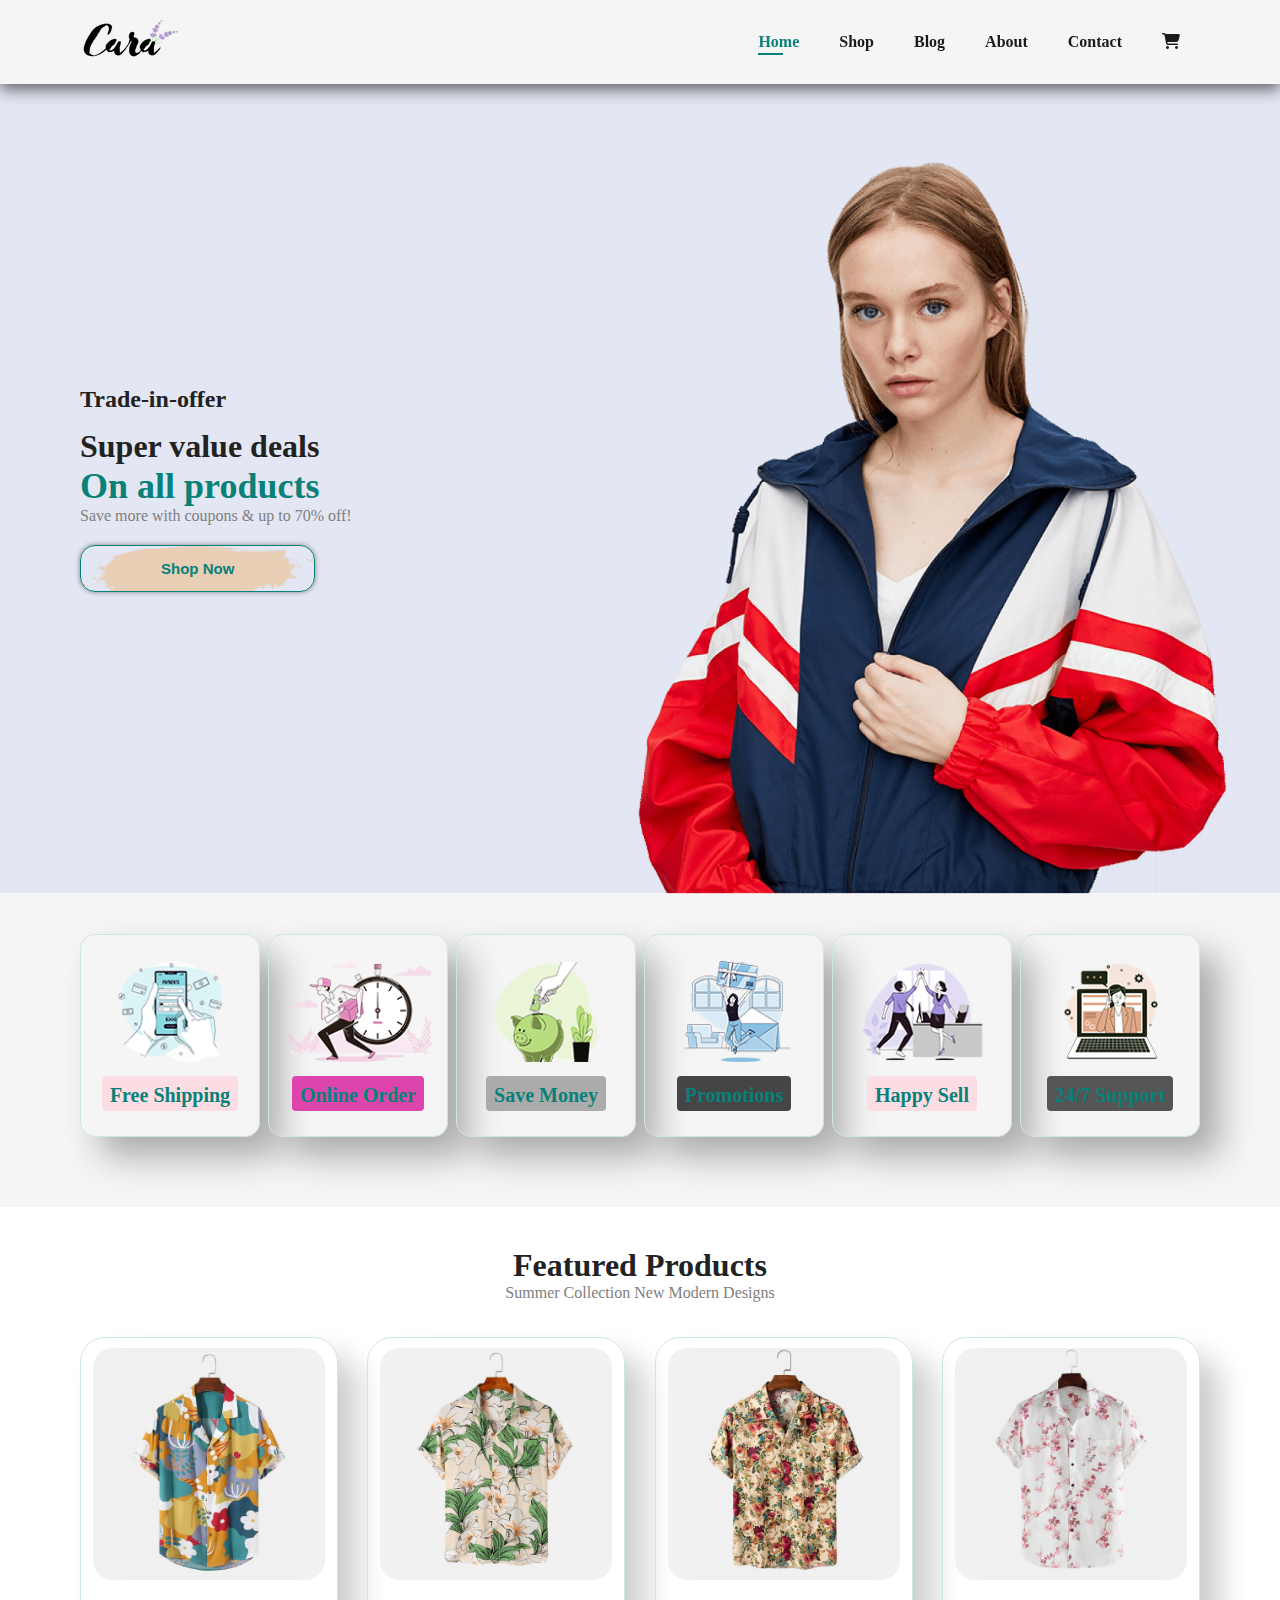
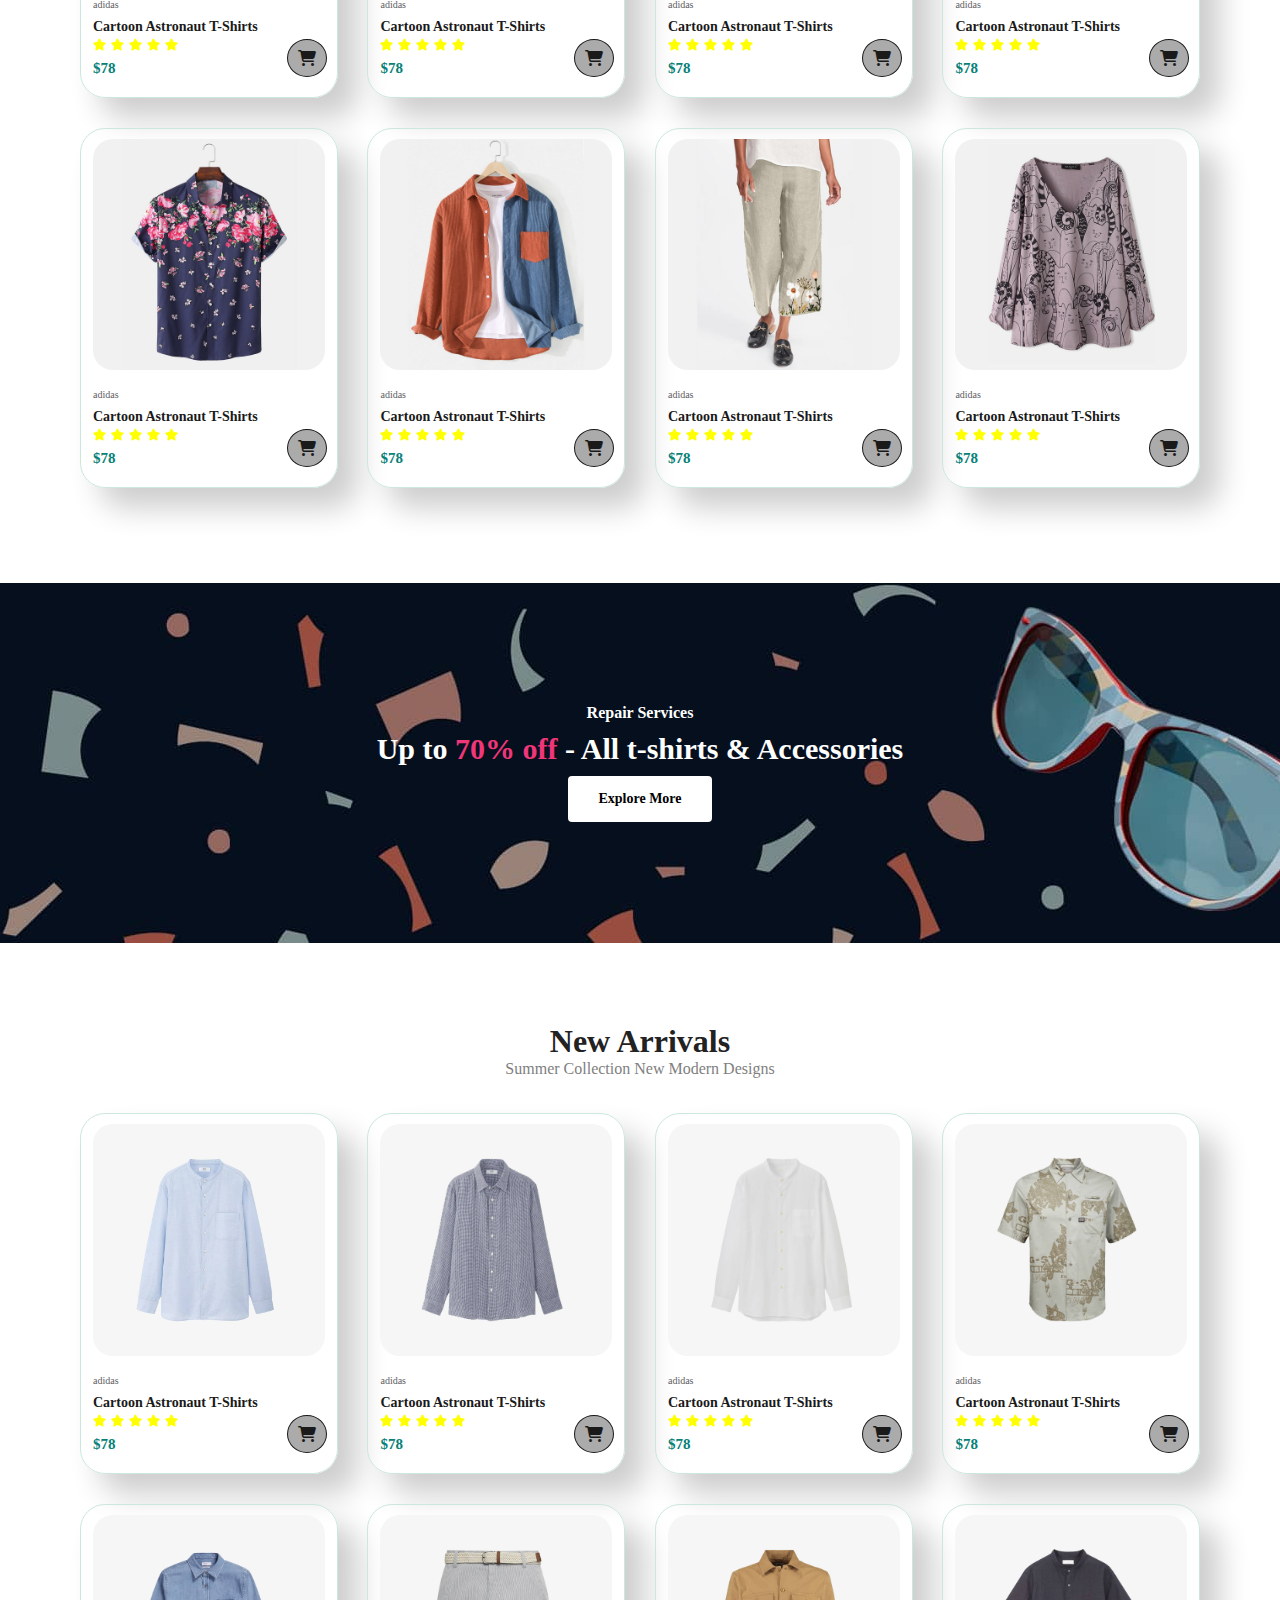
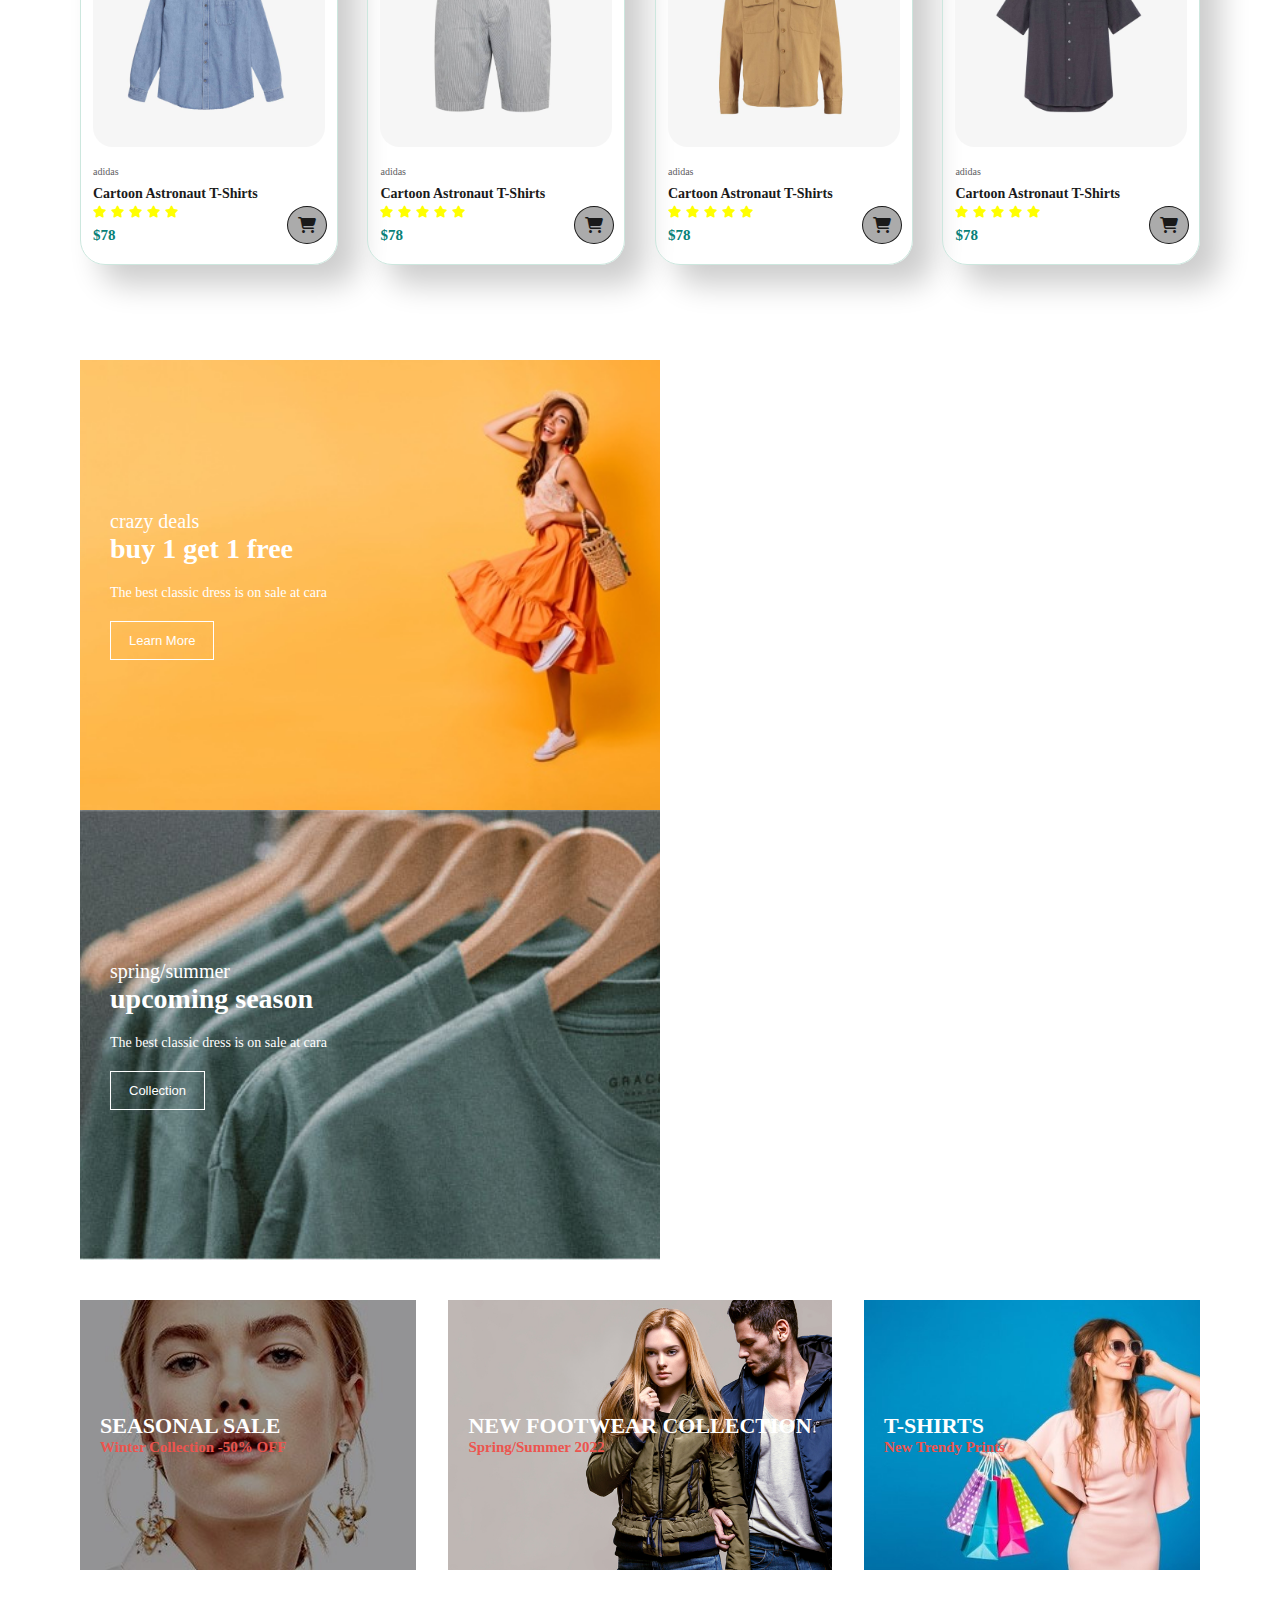
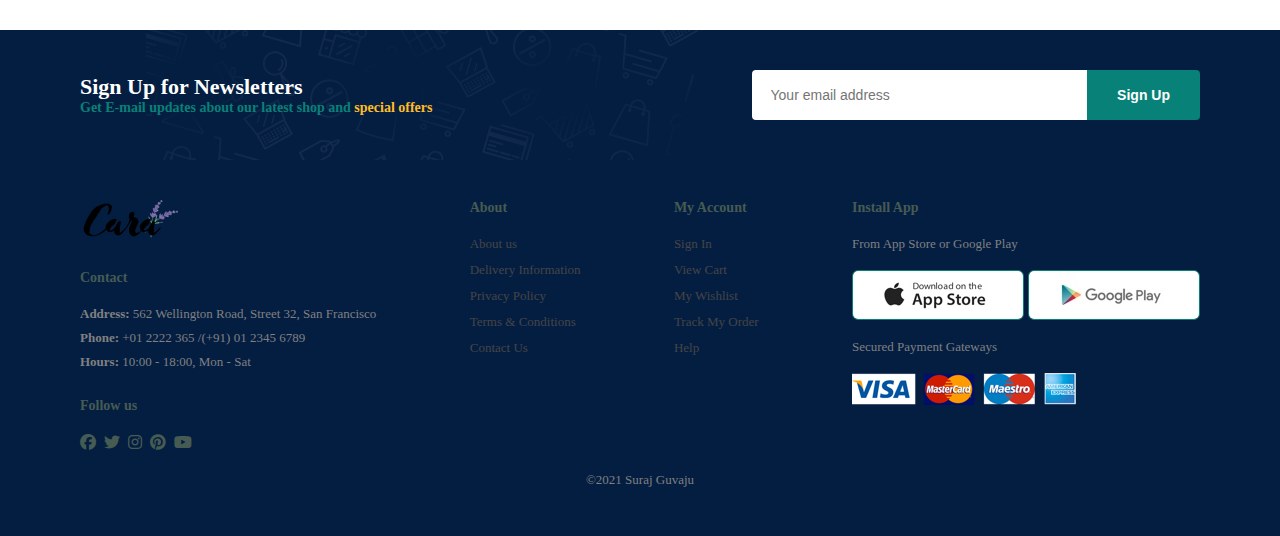
<file: index.html>
<!DOCTYPE html>
<html lang="en">
<head>
    <meta charset="UTF-8">
    <meta name="viewport" content="width=device-width, initial-scale=1.0">
    <title>Document</title>
    <link rel="stylesheet" href="style.css">
    <script src="script.js" defer></script>
    <link rel="stylesheet" href="https://cdnjs.cloudflare.com/ajax/libs/font-awesome/6.4.2/css/all.css">
    
</head>
<body>
    <section id="header">
        <a href="#"><img src="images/logo.png" class="logo"></a>
        <div>
            <ul id="navbar">
                <li><a href="index.html" class="active">Home</a></li>
                <li><a href="shop.html" >Shop</a></li>
                <li><a href="blog.html" >Blog</a></li>
                <li><a href="about.html">About</a></li>
                <li><a href="contact.html" >Contact</a></li>
                <li id="lg-bag"><a href="cart.html"><i class="fa-solid fa-cart-shopping"></i></a></li>
                <a href="cart.html" id="close"><i class="fa fa-times"></i></a>
            </ul>
        </div>
        <div class="mobile">
            <a href=""><i class="fa-solid fa-cart-shopping"></i></a>
            <i id="bar" class="fas fa-outdent"></i>
        </div>
    </section>
    <section id="hero">
        <h4>Trade-in-offer</h4>
        <h2>Super value deals</h2>
        <h1>On all products</h1>
        <p>Save more with coupons & up to 70% off!</p>
        <button>Shop Now</button>
    </section>
    <section id="feature" class="section-p1">
       <div class="fe-box">
          <img src="images/features/f1.png" alt="">
          <h6>Free Shipping</h6> 
       </div>
       <div class="fe-box">
        <img src="images/features/f2.png" alt="">
        <h6>Online Order</h6> 
        </div>
        <div class="fe-box">
            <img src="images/features/f3.png" alt="">
            <h6>Save Money</h6> 
         </div>
         <div class="fe-box">
            <img src="images/features/f4.png" alt="">
            <h6>Promotions</h6> 
         </div>
         <div class="fe-box">
            <img src="images/features/f5.png" alt="">
            <h6>Happy Sell</h6> 
         </div>
         <div class="fe-box">
            <img src="images/features/f6.png" alt="">
            <h6>24/7 Support</h6> 
         </div>
    </section>
    <section id="product-1" class="section-p1">
        <h2>Featured Products</h2>
        <p>Summer Collection New Modern Designs</p>
        <div class="pro-container">
            <div class="pro">
                <img src="images/products/f1.jpg" alt="">
                <div class="des">
                    <span>adidas</span>
                    <h5>Cartoon Astronaut T-Shirts</h5>
                    <div class="star">
                        <i class="fa-solid fa-star "></i>
                        <i class="fa-solid fa-star "></i>
                        <i class="fa-solid fa-star "></i>
                        <i class="fa-solid fa-star "></i>
                        <i class="fa-solid fa-star "></i>
                    </div>
                    <h4>$78</h4>
                </div>
                <a href="#"><i class="fa fa-cart-shopping cart"></i></a>
            </div>
            <div class="pro">
                <img src="images/products/f2.jpg" alt="">
                <div class="des">
                    <span>adidas</span>
                    <h5>Cartoon Astronaut T-Shirts</h5>
                    <div class="star">
                        <i class="fa-solid fa-star "></i>
                        <i class="fa-solid fa-star "></i>
                        <i class="fa-solid fa-star "></i>
                        <i class="fa-solid fa-star "></i>
                        <i class="fa-solid fa-star "></i>
                    </div>
                    <h4>$78</h4>
                </div>
                <a href="#"><i class="fa fa-cart-shopping cart"></i></a>
            </div>
            <div class="pro">
                <img src="images/products/f3.jpg" alt="">
                <div class="des">
                    <span>adidas</span>
                    <h5>Cartoon Astronaut T-Shirts</h5>
                    <div class="star">
                        <i class="fa-solid fa-star "></i>
                        <i class="fa-solid fa-star "></i>
                        <i class="fa-solid fa-star "></i>
                        <i class="fa-solid fa-star "></i>
                        <i class="fa-solid fa-star "></i>
                    </div>
                    <h4>$78</h4>
                </div>
                <a href="#"><i class="fa fa-cart-shopping cart"></i></a>
            </div>
            <div class="pro">
                <img src="images/products/f4.jpg" alt="">
                <div class="des">
                    <span>adidas</span>
                    <h5>Cartoon Astronaut T-Shirts</h5>
                    <div class="star">
                        <i class="fa-solid fa-star "></i>
                        <i class="fa-solid fa-star "></i>
                        <i class="fa-solid fa-star "></i>
                        <i class="fa-solid fa-star "></i>
                        <i class="fa-solid fa-star "></i>
                    </div>
                    <h4>$78</h4>
                </div>
                <a href="#"><i class="fa fa-cart-shopping cart"></i></a>
            </div>
            <div class="pro">
                <img src="images/products/f5.jpg" alt="">
                <div class="des">
                    <span>adidas</span>
                    <h5>Cartoon Astronaut T-Shirts</h5>
                    <div class="star">
                        <i class="fa-solid fa-star "></i>
                        <i class="fa-solid fa-star "></i>
                        <i class="fa-solid fa-star "></i>
                        <i class="fa-solid fa-star "></i>
                        <i class="fa-solid fa-star "></i>
                    </div>
                    <h4>$78</h4>
                </div>
                <a href="#"><i class="fa fa-cart-shopping cart"></i></a>
            </div>
            <div class="pro">
                <img src="images/products/f6.jpg" alt="">
                <div class="des">
                    <span>adidas</span>
                    <h5>Cartoon Astronaut T-Shirts</h5>
                    <div class="star">
                        <i class="fa-solid fa-star "></i>
                        <i class="fa-solid fa-star "></i>
                        <i class="fa-solid fa-star "></i>
                        <i class="fa-solid fa-star "></i>
                        <i class="fa-solid fa-star "></i>
                    </div>
                    <h4>$78</h4>
                </div>
                <a href="#"><i class="fa fa-cart-shopping cart"></i></a>
            </div>
            <div class="pro">
                <img src="images/products/f7.jpg" alt="">
                <div class="des">
                    <span>adidas</span>
                    <h5>Cartoon Astronaut T-Shirts</h5>
                    <div class="star">
                        <i class="fa-solid fa-star "></i>
                        <i class="fa-solid fa-star "></i>
                        <i class="fa-solid fa-star "></i>
                        <i class="fa-solid fa-star "></i>
                        <i class="fa-solid fa-star "></i>
                    </div>
                    <h4>$78</h4>
                </div>
                <a href="#"><i class="fa fa-cart-shopping cart"></i></a>
            </div>
            <div class="pro">
                <img src="images/products/f8.jpg" alt="">
                <div class="des">
                    <span>adidas</span>
                    <h5>Cartoon Astronaut T-Shirts</h5>
                    <div class="star">
                        <i class="fa-solid fa-star "></i>
                        <i class="fa-solid fa-star "></i>
                        <i class="fa-solid fa-star "></i>
                        <i class="fa-solid fa-star "></i>
                        <i class="fa-solid fa-star "></i>
                    </div>
                    <h4>$78</h4>
                </div>
                <a href="#"><i class="fa fa-cart-shopping cart"></i></a>
            </div>
        </div>
    </section>
    <section id="banner" class="section-m1">
        <h4>Repair Services </h4>
        <h2>Up to <span>70% off</span> - All t-shirts & Accessories</h2>
        <buttion class="normal">Explore More</buttion>

    </section>
    <section id="product-1" class="section-p1">
        <h2>New Arrivals</h2>
        <p>Summer Collection New Modern Designs</p>
        <div class="pro-container">
            <div class="pro">
                <img src="images/products/n1.jpg" alt="">
                <div class="des">
                    <span>adidas</span>
                    <h5>Cartoon Astronaut T-Shirts</h5>
                    <div class="star">
                        <i class="fa-solid fa-star "></i>
                        <i class="fa-solid fa-star "></i>
                        <i class="fa-solid fa-star "></i>
                        <i class="fa-solid fa-star "></i>
                        <i class="fa-solid fa-star "></i>
                    </div>
                    <h4>$78</h4>
                </div>
                <a href="#"><i class="fa fa-cart-shopping cart"></i></a>
            </div>
            <div class="pro">
                <img src="images/products/n2.jpg" alt="">
                <div class="des">
                    <span>adidas</span>
                    <h5>Cartoon Astronaut T-Shirts</h5>
                    <div class="star">
                        <i class="fa-solid fa-star "></i>
                        <i class="fa-solid fa-star "></i>
                        <i class="fa-solid fa-star "></i>
                        <i class="fa-solid fa-star "></i>
                        <i class="fa-solid fa-star "></i>
                    </div>
                    <h4>$78</h4>
                </div>
                <a href="#"><i class="fa fa-cart-shopping cart"></i></a>
            </div>
            <div class="pro">
                <img src="images/products/n3.jpg" alt="">
                <div class="des">
                    <span>adidas</span>
                    <h5>Cartoon Astronaut T-Shirts</h5>
                    <div class="star">
                        <i class="fa-solid fa-star "></i>
                        <i class="fa-solid fa-star "></i>
                        <i class="fa-solid fa-star "></i>
                        <i class="fa-solid fa-star "></i>
                        <i class="fa-solid fa-star "></i>
                    </div>
                    <h4>$78</h4>
                </div>
                <a href="#"><i class="fa fa-cart-shopping cart"></i></a>
            </div>
            <div class="pro">
                <img src="images/products/n4.jpg" alt="">
                <div class="des">
                    <span>adidas</span>
                    <h5>Cartoon Astronaut T-Shirts</h5>
                    <div class="star">
                        <i class="fa-solid fa-star "></i>
                        <i class="fa-solid fa-star "></i>
                        <i class="fa-solid fa-star "></i>
                        <i class="fa-solid fa-star "></i>
                        <i class="fa-solid fa-star "></i>
                    </div>
                    <h4>$78</h4>
                </div>
                <a href="#"><i class="fa fa-cart-shopping cart"></i></a>
            </div>
            <div class="pro">
                <img src="images/products/n5.jpg" alt="">
                <div class="des">
                    <span>adidas</span>
                    <h5>Cartoon Astronaut T-Shirts</h5>
                    <div class="star">
                        <i class="fa-solid fa-star "></i>
                        <i class="fa-solid fa-star "></i>
                        <i class="fa-solid fa-star "></i>
                        <i class="fa-solid fa-star "></i>
                        <i class="fa-solid fa-star "></i>
                    </div>
                    <h4>$78</h4>
                </div>
                <a href="#"><i class="fa fa-cart-shopping cart"></i></a>
            </div>
            <div class="pro">
                <img src="images/products/n6.jpg" alt="">
                <div class="des">
                    <span>adidas</span>
                    <h5>Cartoon Astronaut T-Shirts</h5>
                    <div class="star">
                        <i class="fa-solid fa-star "></i>
                        <i class="fa-solid fa-star "></i>
                        <i class="fa-solid fa-star "></i>
                        <i class="fa-solid fa-star "></i>
                        <i class="fa-solid fa-star "></i>
                    </div>
                    <h4>$78</h4>
                </div>
                <a href="#"><i class="fa fa-cart-shopping cart"></i></a>
            </div>
            <div class="pro">
                <img src="images/products/n7.jpg" alt="">
                <div class="des">
                    <span>adidas</span>
                    <h5>Cartoon Astronaut T-Shirts</h5>
                    <div class="star">
                        <i class="fa-solid fa-star "></i>
                        <i class="fa-solid fa-star "></i>
                        <i class="fa-solid fa-star "></i>
                        <i class="fa-solid fa-star "></i>
                        <i class="fa-solid fa-star "></i>
                    </div>
                    <h4>$78</h4>
                </div>
                <a href="#"><i class="fa fa-cart-shopping cart"></i></a>
            </div>
            <div class="pro">
                <img src="images/products/n8.jpg" alt="">
                <div class="des">
                    <span>adidas</span>
                    <h5>Cartoon Astronaut T-Shirts</h5>
                    <div class="star">
                        <i class="fa-solid fa-star "></i>
                        <i class="fa-solid fa-star "></i>
                        <i class="fa-solid fa-star "></i>
                        <i class="fa-solid fa-star "></i>
                        <i class="fa-solid fa-star "></i>
                    </div>
                    <h4>$78</h4>
                </div>
                <a href="#"><i class="fa fa-cart-shopping cart"></i></a>
            </div>
        </div>
    </section>
    <section id="sm-banner" class="section-p1">
        <div class="banner-box">
            <h4>crazy deals</h4>
            <h2>buy 1 get 1 free</h2>
            <span>The best classic dress is on sale at cara</span>
            <button>Learn More</buttion>
        </div>
        <div class="banner-box">
            <h4>spring/summer</h4>
            <h2>upcoming season</h2>
            <span>The best classic dress is on sale at cara</span>
            <button>Collection</buttion>
        </div>
    </section>
    <section id="banner3">
        <div class="banner-box">
            <h2>SEASONAL SALE</h2>
            <h3>Winter Collection -50% OFF</h3>
        </div>
        <div class="banner-box">
            <h2>NEW FOOTWEAR COLLECTION</h2>
            <h3>Spring/Summer 2022</h3>
        </div>
        <div class="banner-box">
            <h2>T-SHIRTS</h2>
            <h3>New Trendy Prints</h3>
        </div>
    </section>
    <section id="newsletter" class="section-p1 section-m1" >
        <div class="newstext">
            <h4>Sign Up for Newsletters</h4>
            <p>Get E-mail updates about our latest shop and <span>special offers</span></p>
        </div>
        <div class="form">
            <input type="email" placeholder="Your email address">
            <button class="normal">Sign Up</button>
        </div>
    </section>
    <footer class="section-p1">
        <div class="col">
            <img src="images/logo.png" alt="" class="logo">
            <h4>Contact</h4>
            <p> <strong>Address:</strong> 562 Wellington Road, Street 32, San Francisco</p>
            <p><strong>Phone:</strong> +01 2222 365 /(+91) 01 2345 6789</p>
            <p><strong>Hours:</strong> 10:00 - 18:00, Mon - Sat</p>
            
            <div class="follow">
                <h4>Follow us</h4>
                <div class="icon">
                    <i class="fab fa-facebook"></i>
                    <i class="fab fa-twitter"></i>
                    <i class="fab fa-instagram"></i>
                    <i class="fab fa-pinterest"></i>
                    <i class="fab fa-youtube"></i>
                </div>
            </div>
        </div>
        <div class="col">
            <h4>About</h4>
            <a href="#">About us</a>
            <a href="#">Delivery Information</a>
            <a href="#">Privacy Policy</a>
            <a href="#">Terms & Conditions</a>
            <a href="#">Contact Us</a>
            
        </div>
        <div class="col">
            <h4>My Account</h4>
            <a href="#">Sign In</a>
            <a href="#">View Cart</a>
            <a href="#">My Wishlist</a>
            <a href="#">Track My Order</a>
            <a href="#">Help</a>
        </div>
        <div class="col install">
            <h4>Install App</h4>
            <p>From App Store or Google Play</p>
            <div class="row">
                <img src="images/pay/app.jpg" alt="">
                <img src="images/pay/play.jpg" alt="">
            </div>
            <p>Secured Payment Gateways</p>
            <img src="images/pay/pay.png" alt="">

        </div>
        <div class="copyright">
            <p>&copy;2021 Suraj Guvaju</p>
        </div>
        
    </footer>
    

</body>
</html>
</file>
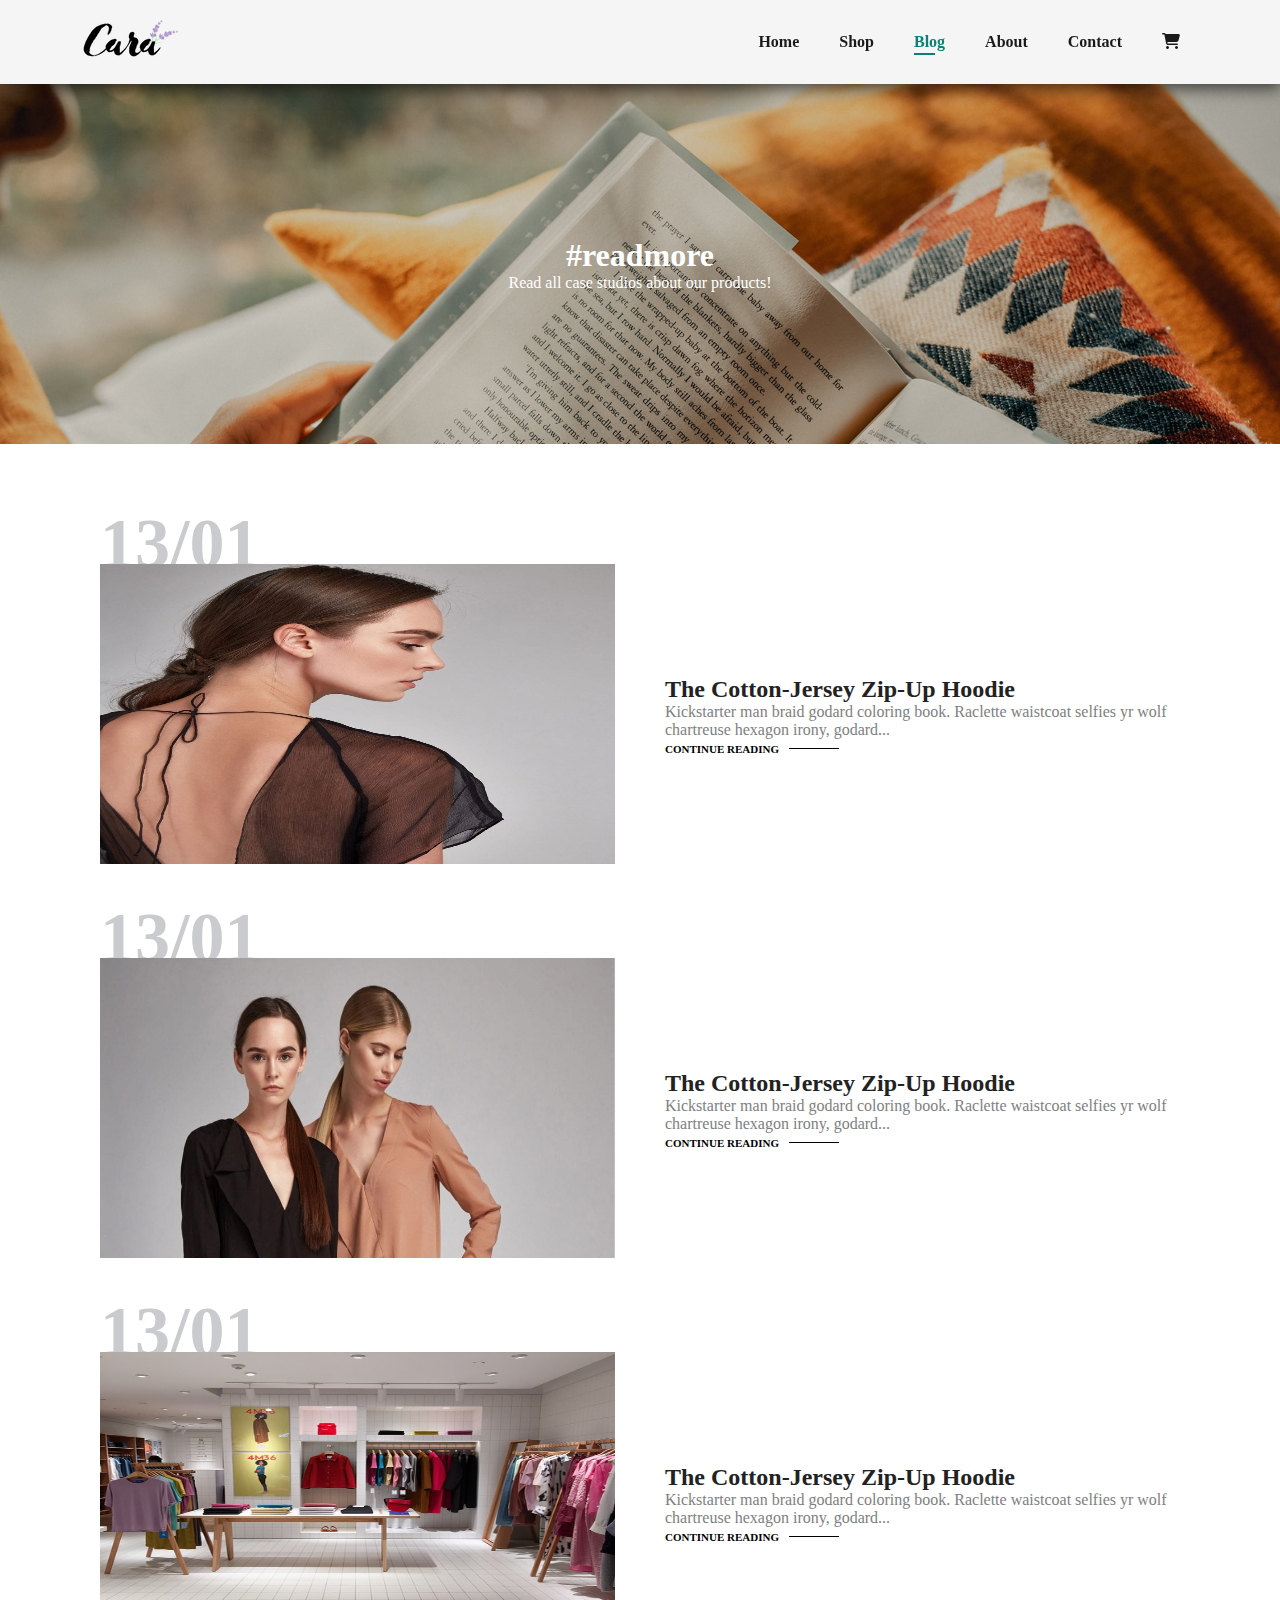
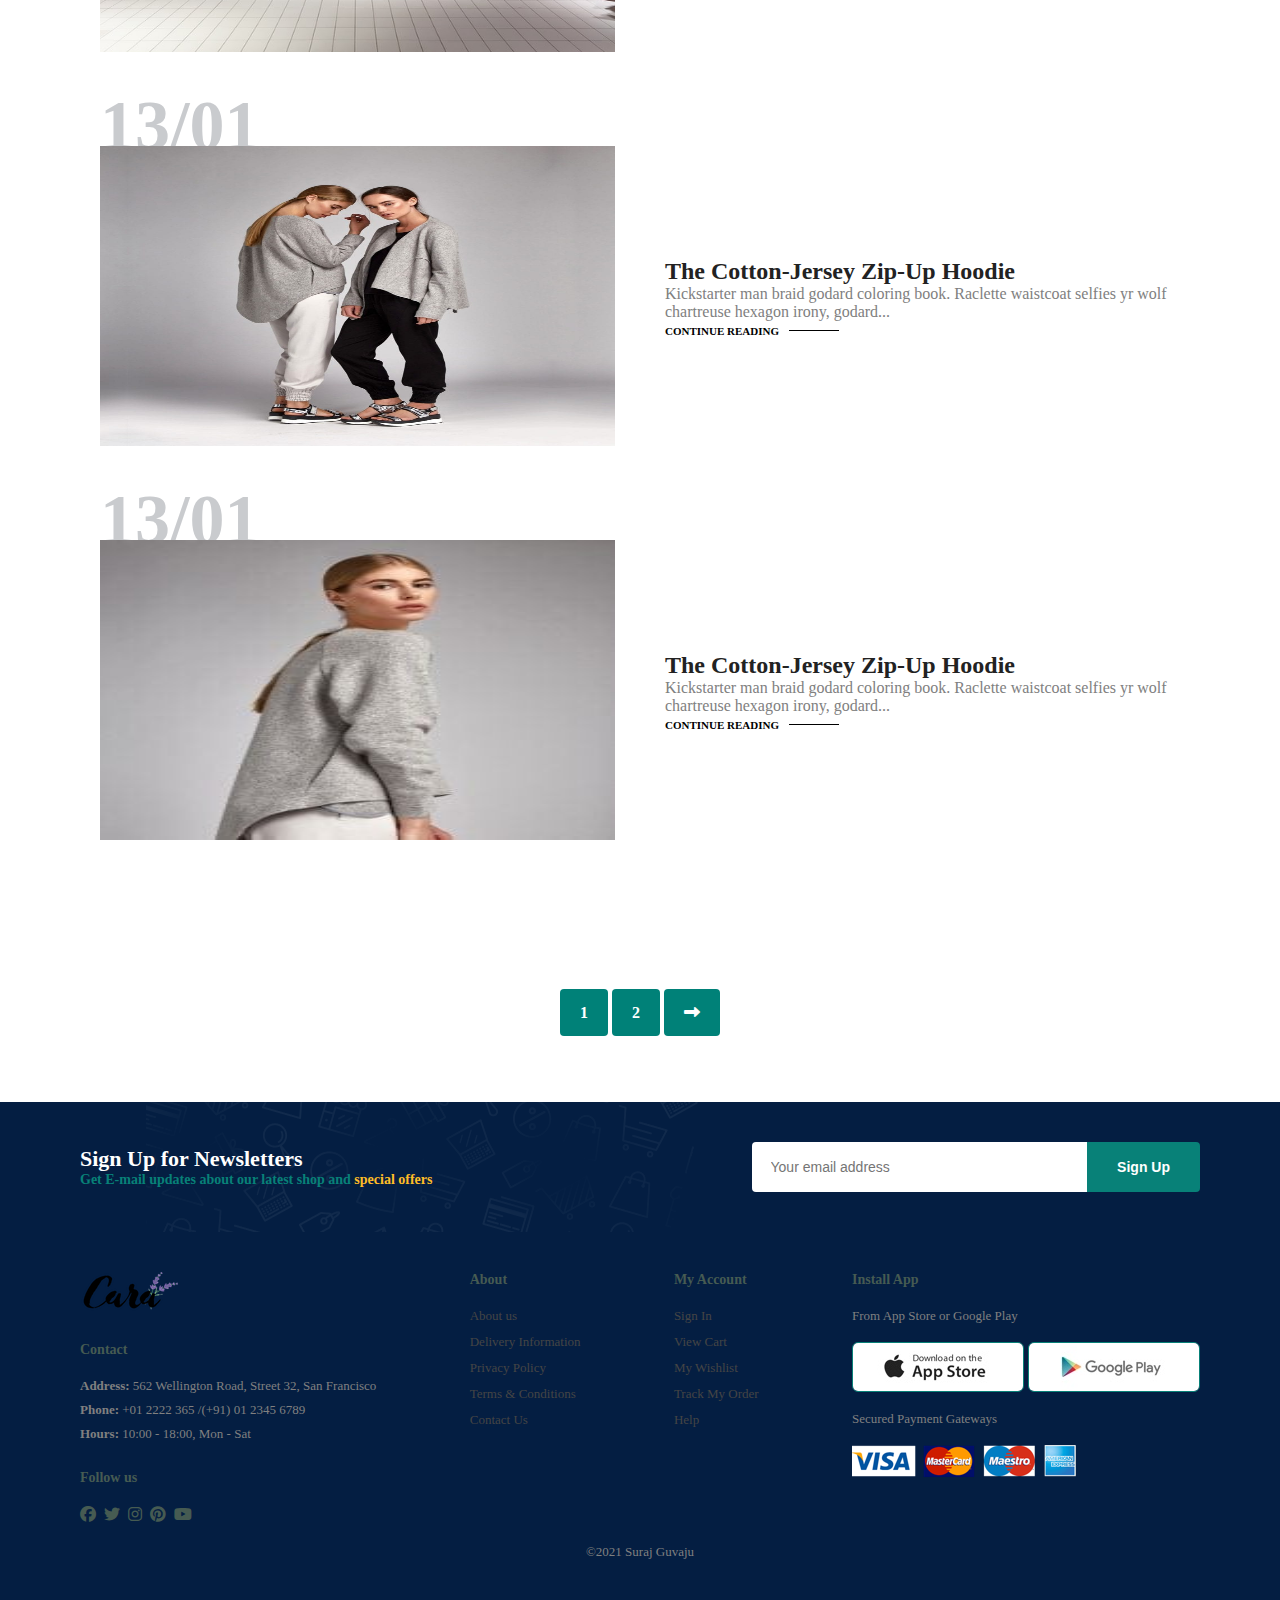
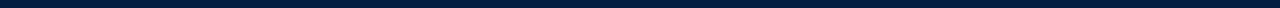
<file: blog.html>
<!DOCTYPE html>
<html lang="en">
<head>
    <meta charset="UTF-8">
    <meta name="viewport" content="width=device-width, initial-scale=1.0">
    <title>Document</title>
    <link rel="stylesheet" href="style.css">
    <script src="script.js" defer></script>
    <link rel="stylesheet" href="https://cdnjs.cloudflare.com/ajax/libs/font-awesome/6.4.2/css/all.css">
    
</head>
<body>
    <section id="header">
        <a href="#"><img src="images/logo.png" class="logo"></a>
        <div>
            <ul id="navbar">
                <li><a href="index.html">Home</a></li>
                <li><a href="shop.html" >Shop</a></li>
                <li><a href="blog.html" class="active">Blog</a></li>
                <li><a href="about.html">About</a></li>
                <li><a href="contact.html" >Contact</a></li>
                <li id="lg-bag"><a href=""><i class="fa-solid fa-cart-shopping"></i></a></li>
                <a href="#" id="close"><i class="fa fa-times"></i></a>
            </ul>
        </div>
        <div class="mobile">
            <a href=""><i class="fa-solid fa-cart-shopping"></i></a>
            <i id="bar" class="fas fa-outdent"></i>
        </div>
    </section>
    <section id="page-header" class="blog-header">
        
        <h2>#readmore</h2>
        
        <p>Read all case studios about our products!</p>
        
    </section>

    <section id="blog">
        <div class="blog-box">
            <div class="blog-img">
                <img src="images/blog/b1.jpg" alt="">
            </div>
            <div class="blog-details">
                <h4>The Cotton-Jersey Zip-Up Hoodie</h4>
                <p>Kickstarter man braid godard coloring book. Raclette waistcoat
                    selfies yr wolf chartreuse hexagon irony, godard...
                </p>
                <a href="#">CONTINUE READING</a>
            </div>
            <h1>13/01</h1>

        </div>
        <div class="blog-box">
            <div class="blog-img">
                <img src="images/blog/b2.jpg" alt="">
            </div>
            <div class="blog-details">
                <h4>The Cotton-Jersey Zip-Up Hoodie</h4>
                <p>Kickstarter man braid godard coloring book. Raclette waistcoat
                    selfies yr wolf chartreuse hexagon irony, godard...
                </p>
                <a href="#">CONTINUE READING</a>
            </div>
            <h1>13/01</h1>

        </div>
        <div class="blog-box">
            <div class="blog-img">
                <img src="images/blog/b3.jpg" alt="">
            </div>
            <div class="blog-details">
                <h4>The Cotton-Jersey Zip-Up Hoodie</h4>
                <p>Kickstarter man braid godard coloring book. Raclette waistcoat
                    selfies yr wolf chartreuse hexagon irony, godard...
                </p>
                <a href="#">CONTINUE READING</a>
            </div>
            <h1>13/01</h1>

        </div>
        <div class="blog-box">
            <div class="blog-img">
                <img src="images/blog/b4.jpg" alt="">
            </div>
            <div class="blog-details">
                <h4>The Cotton-Jersey Zip-Up Hoodie</h4>
                <p>Kickstarter man braid godard coloring book. Raclette waistcoat
                    selfies yr wolf chartreuse hexagon irony, godard...
                </p>
                <a href="#">CONTINUE READING</a>
            </div>
            <h1>13/01</h1>

        </div>
        <div class="blog-box">
            <div class="blog-img">
                <img src="images/blog/b5.jpg" alt="">
            </div>
            <div class="blog-details">
                <h4>The Cotton-Jersey Zip-Up Hoodie</h4>
                <p>Kickstarter man braid godard coloring book. Raclette waistcoat
                    selfies yr wolf chartreuse hexagon irony, godard...
                </p>
                <a href="#">CONTINUE READING</a>
            </div>
            <h1>13/01</h1>

        </div>
    </section>
   
    <section id="pagination" class="section-p1">
        <a href="#" class="pagination-a">1</a>
        <a href="#" class="pagination-a">2</a>
        <a href="#" class="pagination-a"><i class="fa fa-long-arrow-alt-right"></i></a>
    </section>

    <section id="newsletter" class="section-p1 section-m1" >
        <div class="newstext">
            <h4>Sign Up for Newsletters</h4>
            <p>Get E-mail updates about our latest shop and <span>special offers</span></p>
        </div>
        <div class="form">
            <input type="email" placeholder="Your email address">
            <button class="normal">Sign Up</button>
        </div>
    </section>

    <footer class="section-p1">
        <div class="col">
            <img src="images/logo.png" alt="" class="logo">
            <h4>Contact</h4>
            <p> <strong>Address:</strong> 562 Wellington Road, Street 32, San Francisco</p>
            <p><strong>Phone:</strong> +01 2222 365 /(+91) 01 2345 6789</p>
            <p><strong>Hours:</strong> 10:00 - 18:00, Mon - Sat</p>
            
            <div class="follow">
                <h4>Follow us</h4>
                <div class="icon">
                    <i class="fab fa-facebook"></i>
                    <i class="fab fa-twitter"></i>
                    <i class="fab fa-instagram"></i>
                    <i class="fab fa-pinterest"></i>
                    <i class="fab fa-youtube"></i>
                </div>
            </div>
        </div>
        <div class="col">
            <h4>About</h4>
            <a href="#">About us</a>
            <a href="#">Delivery Information</a>
            <a href="#">Privacy Policy</a>
            <a href="#">Terms & Conditions</a>
            <a href="#">Contact Us</a>
            
        </div>
        <div class="col">
            <h4>My Account</h4>
            <a href="#">Sign In</a>
            <a href="#">View Cart</a>
            <a href="#">My Wishlist</a>
            <a href="#">Track My Order</a>
            <a href="#">Help</a>
        </div>
        <div class="col install">
            <h4>Install App</h4>
            <p>From App Store or Google Play</p>
            <div class="row">
                <img src="images/pay/app.jpg" alt="">
                <img src="images/pay/play.jpg" alt="">
            </div>
            <p>Secured Payment Gateways</p>
            <img src="images/pay/pay.png" alt="">

        </div>
        <div class="copyright">
            <p>&copy;2021 Suraj Guvaju</p>
        </div>
        
    </footer>
    

</body>
</html>
</file>
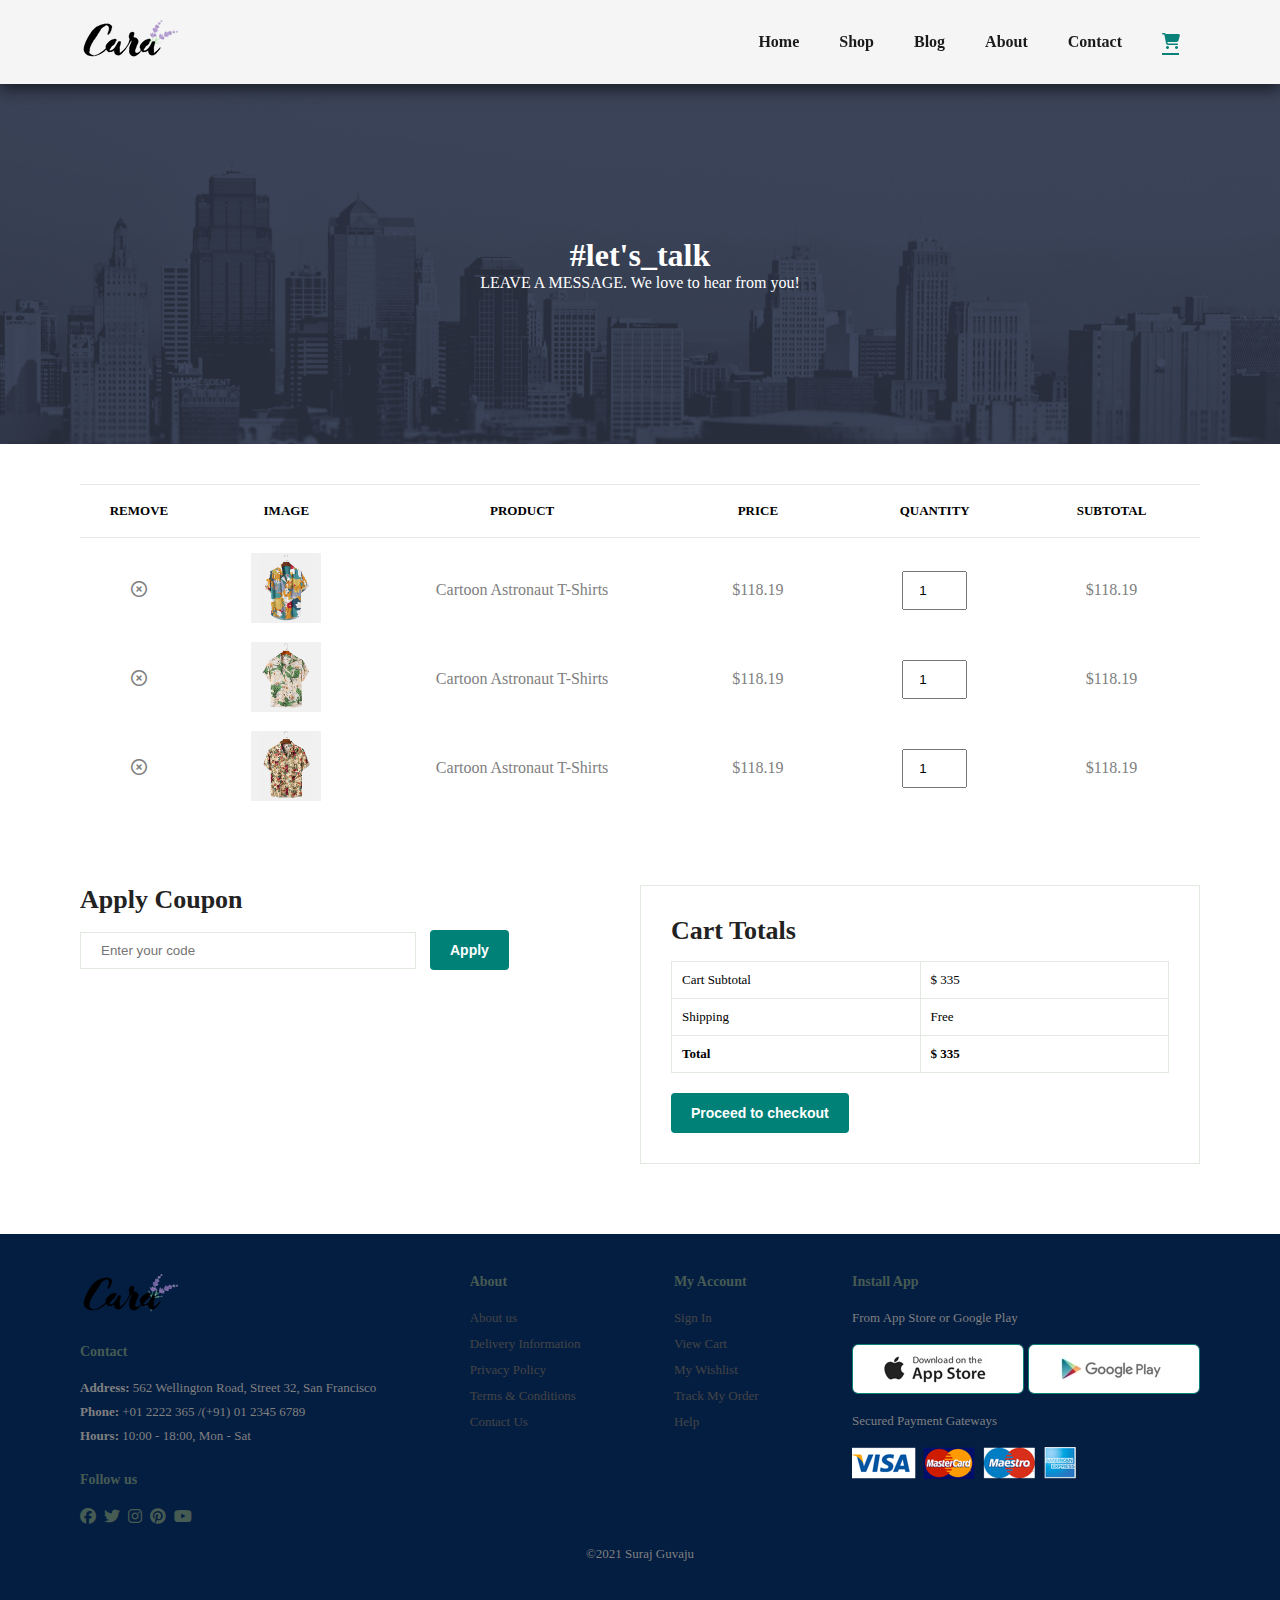
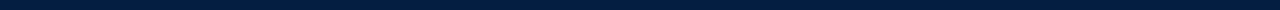
<file: cart.html>
<!DOCTYPE html>
<html lang="en">
<head>
    <meta charset="UTF-8">
    <meta name="viewport" content="width=device-width, initial-scale=1.0">
    <title>Document</title>
    <link rel="stylesheet" href="style.css">
    <script src="script.js" defer></script>
    <link rel="stylesheet" href="https://cdnjs.cloudflare.com/ajax/libs/font-awesome/6.4.2/css/all.css">
    
</head>
<body>
    <section id="header">
        <a href="#"><img src="images/logo.png" class="logo"></a>
        <div>
            <ul id="navbar">
                <li><a href="index.html">Home</a></li>
                <li><a href="shop.html" >Shop</a></li>
                <li><a href="blog.html" >Blog</a></li>
                <li><a href="about.html" >About</a></li>
                <li><a href="contact.html">Contact</a></li>
                <li id="lg-bag"><a href="cart.html" class="active"><i class="fa-solid fa-cart-shopping"></i></a></li>
                <a href="#" id="close"><i class="fa fa-times"></i></a>
            </ul>
        </div>
        <div class="mobile">
            <a href=""><i class="fa-solid fa-cart-shopping"></i></a>
            <i id="bar" class="fas fa-outdent"></i>
        </div>
    </section>
    <section id="page-header" class="about-header">
        
        <h2>#let's_talk</h2>
        
        <p>LEAVE A MESSAGE. We love to hear from you!</p>
        
    </section>
    
    <section id="cart" class="section-p1">
        <table width="100%">
            <thead>
                <tr>
                    <td>Remove</td>
                    <td>Image</td>
                    <td>Product</td>
                    <td>Price</td>
                    <td>Quantity</td>
                    <td>Subtotal</td>
                </tr>
            </thead>
            <tbody>
                <tr>
                    <td><i class="far fa-times-circle"><a href="#"></a></i></td>
                    <td><img src="images/products/f1.jpg" alt=""></td>
                    <td>Cartoon Astronaut T-Shirts</td>
                    <td>$118.19</td>
                    <td><input type="number" value="1"></td>
                    <td>$118.19</td>

                </tr>
                <tr>
                    <td><i class="far fa-times-circle"><a href="#"></a></i></td>
                    <td><img src="images/products/f2.jpg" alt=""></td>
                    <td>Cartoon Astronaut T-Shirts</td>
                    <td>$118.19</td>
                    <td><input type="number" value="1"></td>
                    <td>$118.19</td>
                    
                </tr><tr>
                    <td><i class="far fa-times-circle"><a href="#"></a></i></td>
                    <td><img src="images/products/f3.jpg" alt=""></td>
                    <td>Cartoon Astronaut T-Shirts</td>
                    <td>$118.19</td>
                    <td><input type="number" value="1"></td>
                    <td>$118.19</td>
                    
                </tr>
            </tbody>

        </table>
    </section>
    <section id="cart-add" class="section-p1">
        <div id="coupon">
            <h3>Apply Coupon</h3>
            <div>
                <input type="text" placeholder="Enter your code">
                <button class="normal">Apply</button>
            </div>
        </div>
        <div id="subtotal">
            <h3>Cart Totals</h3>
            <table>
                <tr>
                    <td>Cart Subtotal</td>
                    <td>$ 335</td>
                </tr>
                <tr>
                    <td>Shipping</td>
                    <td>Free</td>
                </tr>
                <tr>
                    <td><strong>Total</strong></td>
                    <td><strong>$ 335</strong></td>
                </tr>
            </table>
            <button class="normal">Proceed to checkout</button>

        </div>

    </section>


    <footer class="section-p1">
        <div class="col">
            <img src="images/logo.png" alt="" class="logo">
            <h4>Contact</h4>
            <p> <strong>Address:</strong> 562 Wellington Road, Street 32, San Francisco</p>
            <p><strong>Phone:</strong> +01 2222 365 /(+91) 01 2345 6789</p>
            <p><strong>Hours:</strong> 10:00 - 18:00, Mon - Sat</p>
            
            <div class="follow">
                <h4>Follow us</h4>
                <div class="icon">
                    <i class="fab fa-facebook"></i>
                    <i class="fab fa-twitter"></i>
                    <i class="fab fa-instagram"></i>
                    <i class="fab fa-pinterest"></i>
                    <i class="fab fa-youtube"></i>
                </div>
            </div>
        </div>
        <div class="col">
            <h4>About</h4>
            <a href="#">About us</a>
            <a href="#">Delivery Information</a>
            <a href="#">Privacy Policy</a>
            <a href="#">Terms & Conditions</a>
            <a href="#">Contact Us</a>
            
        </div>
        <div class="col">
            <h4>My Account</h4>
            <a href="#">Sign In</a>
            <a href="#">View Cart</a>
            <a href="#">My Wishlist</a>
            <a href="#">Track My Order</a>
            <a href="#">Help</a>
        </div>
        <div class="col install">
            <h4>Install App</h4>
            <p>From App Store or Google Play</p>
            <div class="row">
                <img src="images/pay/app.jpg" alt="">
                <img src="images/pay/play.jpg" alt="">
            </div>
            <p>Secured Payment Gateways</p>
            <img src="images/pay/pay.png" alt="">

        </div>
        <div class="copyright">
            <p>&copy;2021 Suraj Guvaju</p>
        </div>
        
    </footer>
    

</body>
</html>
</file>
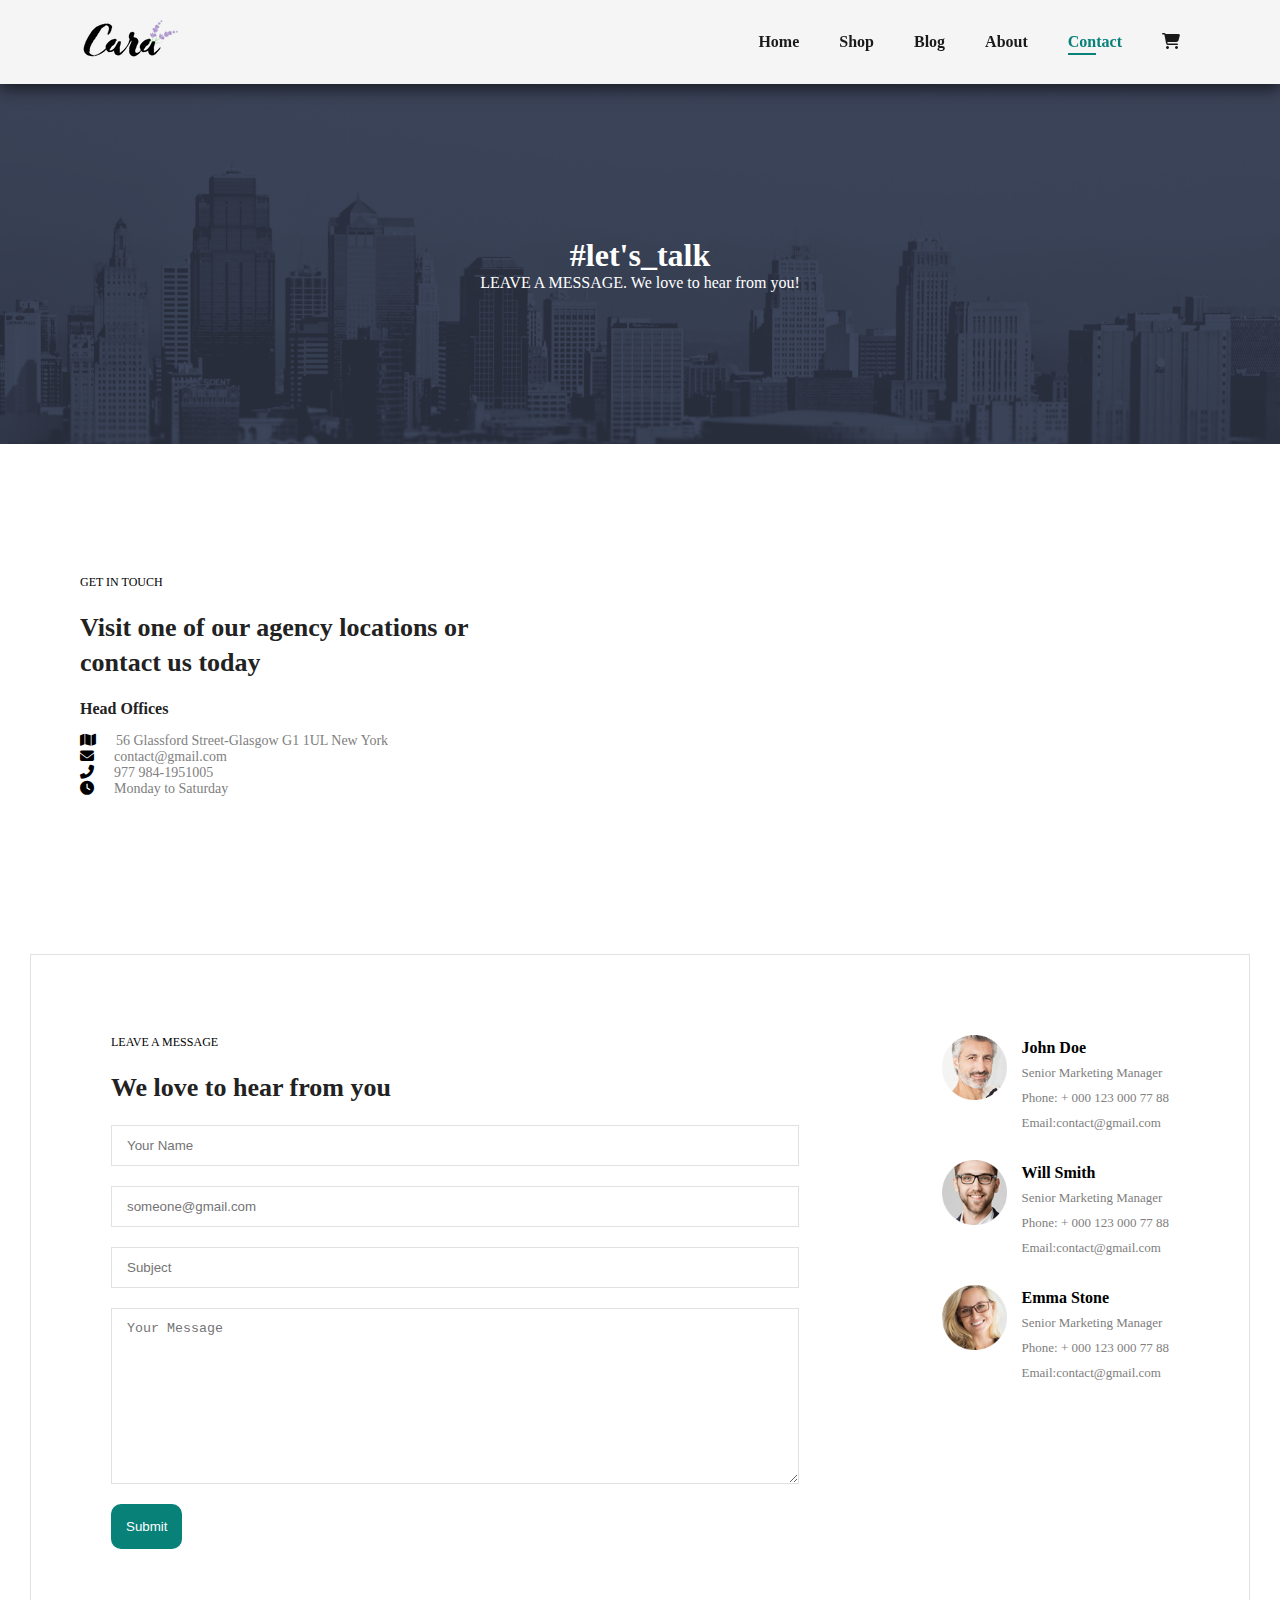
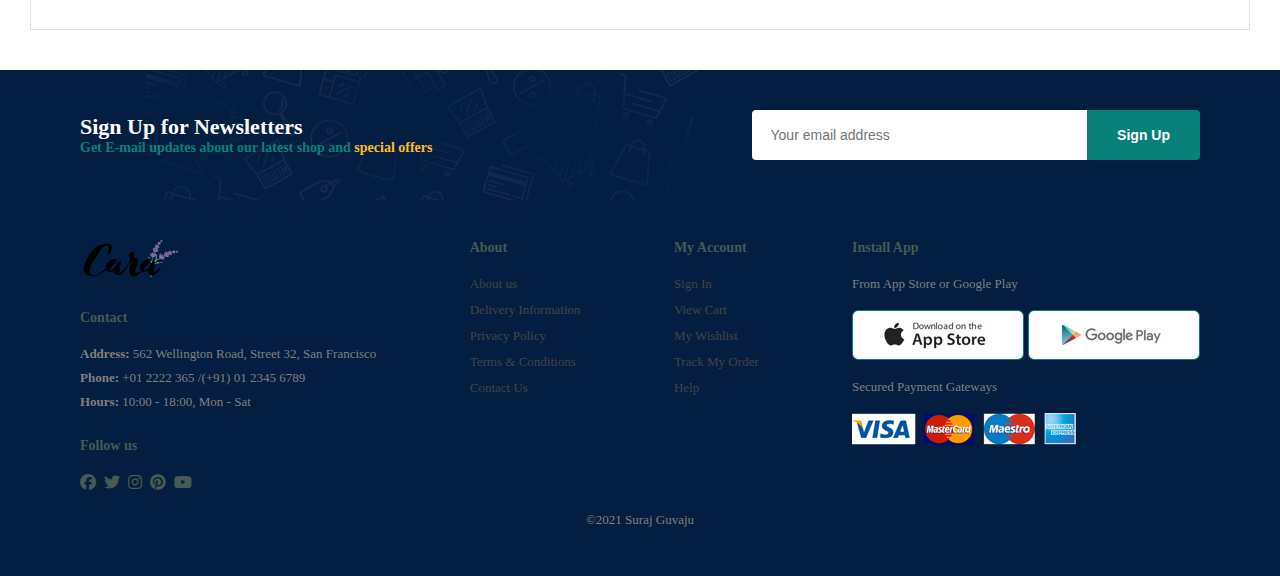
<file: contact.html>
<!DOCTYPE html>
<html lang="en">
<head>
    <meta charset="UTF-8">
    <meta name="viewport" content="width=device-width, initial-scale=1.0">
    <title>Document</title>
    <link rel="stylesheet" href="style.css">
    <script src="script.js" defer></script>
    <link rel="stylesheet" href="https://cdnjs.cloudflare.com/ajax/libs/font-awesome/6.4.2/css/all.css">
    
</head>
<body>
    <section id="header">
        <a href="#"><img src="images/logo.png" class="logo"></a>
        <div>
            <ul id="navbar">
                <li><a href="index.html">Home</a></li>
                <li><a href="shop.html" >Shop</a></li>
                <li><a href="blog.html" >Blog</a></li>
                <li><a href="about.html" >About</a></li>
                <li><a href="contact.html" class="active" >Contact</a></li>
                <li id="lg-bag"><a href="cart.html"><i class="fa-solid fa-cart-shopping"></i></a></li>
                <a href="#" id="close"><i class="fa fa-times"></i></a>
            </ul>
        </div>
        <div class="mobile">
            <a href=""><i class="fa-solid fa-cart-shopping"></i></a>
            <i id="bar" class="fas fa-outdent"></i>
        </div>
    </section>
    <section id="page-header" class="about-header">
        
        <h2>#let's_talk</h2>
        
        <p>LEAVE A MESSAGE. We love to hear from you!</p>
        
    </section>

    <section id="contact-details" class="section-p1">
        <div class="details">
            <span>GET IN TOUCH</span>
            <h2>Visit one of our agency locations or contact us today</h2>
            <h3>Head Offices</h3>
            <div>
                <li>
                    <i class="fa fa-map"></i>
                    <p>56 Glassford Street-Glasgow G1 1UL New York</p>
                </li>
                <li>
                    <i class="fa fa-envelope"></i>
                    <p>contact@gmail.com</p>
                </li>
                <li>
                    <i class="fa fa-phone-alt"></i>
                    <p> 977 984-1951005</p>
                </li>
                <li>
                    <i class="fa fa-clock"></i>
                    <p>Monday to Saturday</p>
                </li>
            </div>
        </div>
        <div class="map">
            <iframe src="https://www.google.com/maps/embed?pb=!1m18!1m12!1m3!1d3533.364836146639!2d85.4070325748197!3d27.675116676201007!2m3!1f0!2f0!3f0!3m2!1i1024!2i768!4f13.1!3m3!1m2!1s0x39eb1a90f3fe73bd%3A0x6717557a3e66a878!2sSallaghari%20Shopping%20Complex!5e0!3m2!1sen!2snp!4v1699958548425!5m2!1sen!2snp" width="600" height="450" style="border:0;" allowfullscreen="" loading="lazy" referrerpolicy="no-referrer-when-downgrade"></iframe>
        </div>
    </section>

    <section id="form-details">
        <form action="">
            <span>LEAVE A MESSAGE</span>
            <h2>We love to hear from you</h2>
            <input type="text" placeholder="Your Name">
            <input type="email" placeholder="someone@gmail.com">
            <input type="text" placeholder="Subject">
            <textarea name="" id="" cols="30" rows="10" placeholder="Your Message"></textarea>
            <button>Submit</button>
        </form>
            <div class="people">
                <div>
                    <img src="images/people/1.png" alt="">
                    <p><span>John Doe</span>Senior Marketing Manager <br> Phone: + 000 123
                    000 77 88 <br>Email:contact@gmail.com</p>
                </div>
                <div>
                    <img src="images/people/2.png" alt="">
                    <p><span>Will Smith</span>Senior Marketing Manager <br> Phone: + 000 123
                    000 77 88 <br>Email:contact@gmail.com</p>
                </div>
                <div>
                    <img src="images/people/3.png" alt="">
                    <p><span>Emma Stone</span>Senior Marketing Manager <br> Phone: + 000 123
                    000 77 88 <br>Email:contact@gmail.com</p>
                </div>
            </div>
    </section>

     <section id="newsletter" class="section-p1 section-m1" >
        <div class="newstext">
            <h4>Sign Up for Newsletters</h4>
            <p>Get E-mail updates about our latest shop and <span>special offers</span></p>
        </div>
        <div class="form">
            <input type="email" placeholder="Your email address">
            <button class="normal">Sign Up</button>
        </div>
    </section>

    <footer class="section-p1">
        <div class="col">
            <img src="images/logo.png" alt="" class="logo">
            <h4>Contact</h4>
            <p> <strong>Address:</strong> 562 Wellington Road, Street 32, San Francisco</p>
            <p><strong>Phone:</strong> +01 2222 365 /(+91) 01 2345 6789</p>
            <p><strong>Hours:</strong> 10:00 - 18:00, Mon - Sat</p>
            
            <div class="follow">
                <h4>Follow us</h4>
                <div class="icon">
                    <i class="fab fa-facebook"></i>
                    <i class="fab fa-twitter"></i>
                    <i class="fab fa-instagram"></i>
                    <i class="fab fa-pinterest"></i>
                    <i class="fab fa-youtube"></i>
                </div>
            </div>
        </div>
        <div class="col">
            <h4>About</h4>
            <a href="#">About us</a>
            <a href="#">Delivery Information</a>
            <a href="#">Privacy Policy</a>
            <a href="#">Terms & Conditions</a>
            <a href="#">Contact Us</a>
            
        </div>
        <div class="col">
            <h4>My Account</h4>
            <a href="#">Sign In</a>
            <a href="#">View Cart</a>
            <a href="#">My Wishlist</a>
            <a href="#">Track My Order</a>
            <a href="#">Help</a>
        </div>
        <div class="col install">
            <h4>Install App</h4>
            <p>From App Store or Google Play</p>
            <div class="row">
                <img src="images/pay/app.jpg" alt="">
                <img src="images/pay/play.jpg" alt="">
            </div>
            <p>Secured Payment Gateways</p>
            <img src="images/pay/pay.png" alt="">

        </div>
        <div class="copyright">
            <p>&copy;2021 Suraj Guvaju</p>
        </div>
        
    </footer>
    

</body>
</html>
</file>
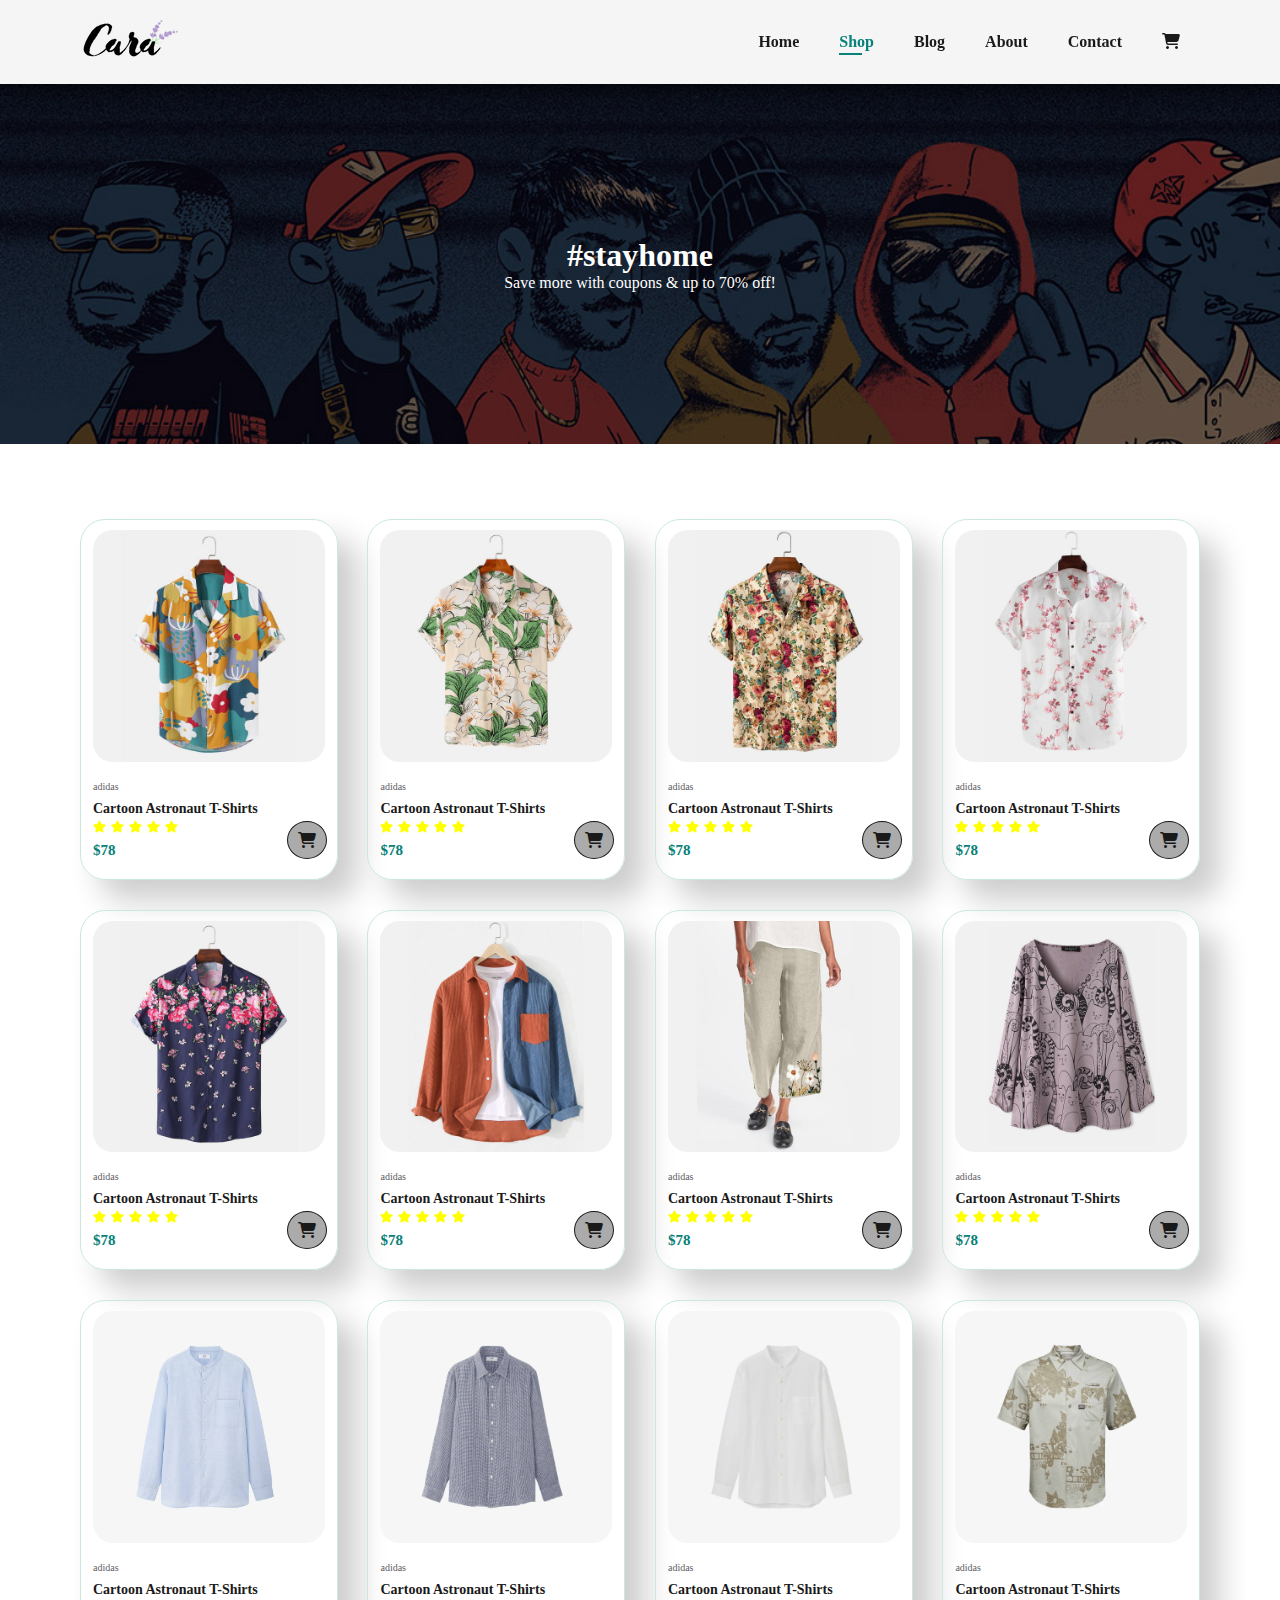
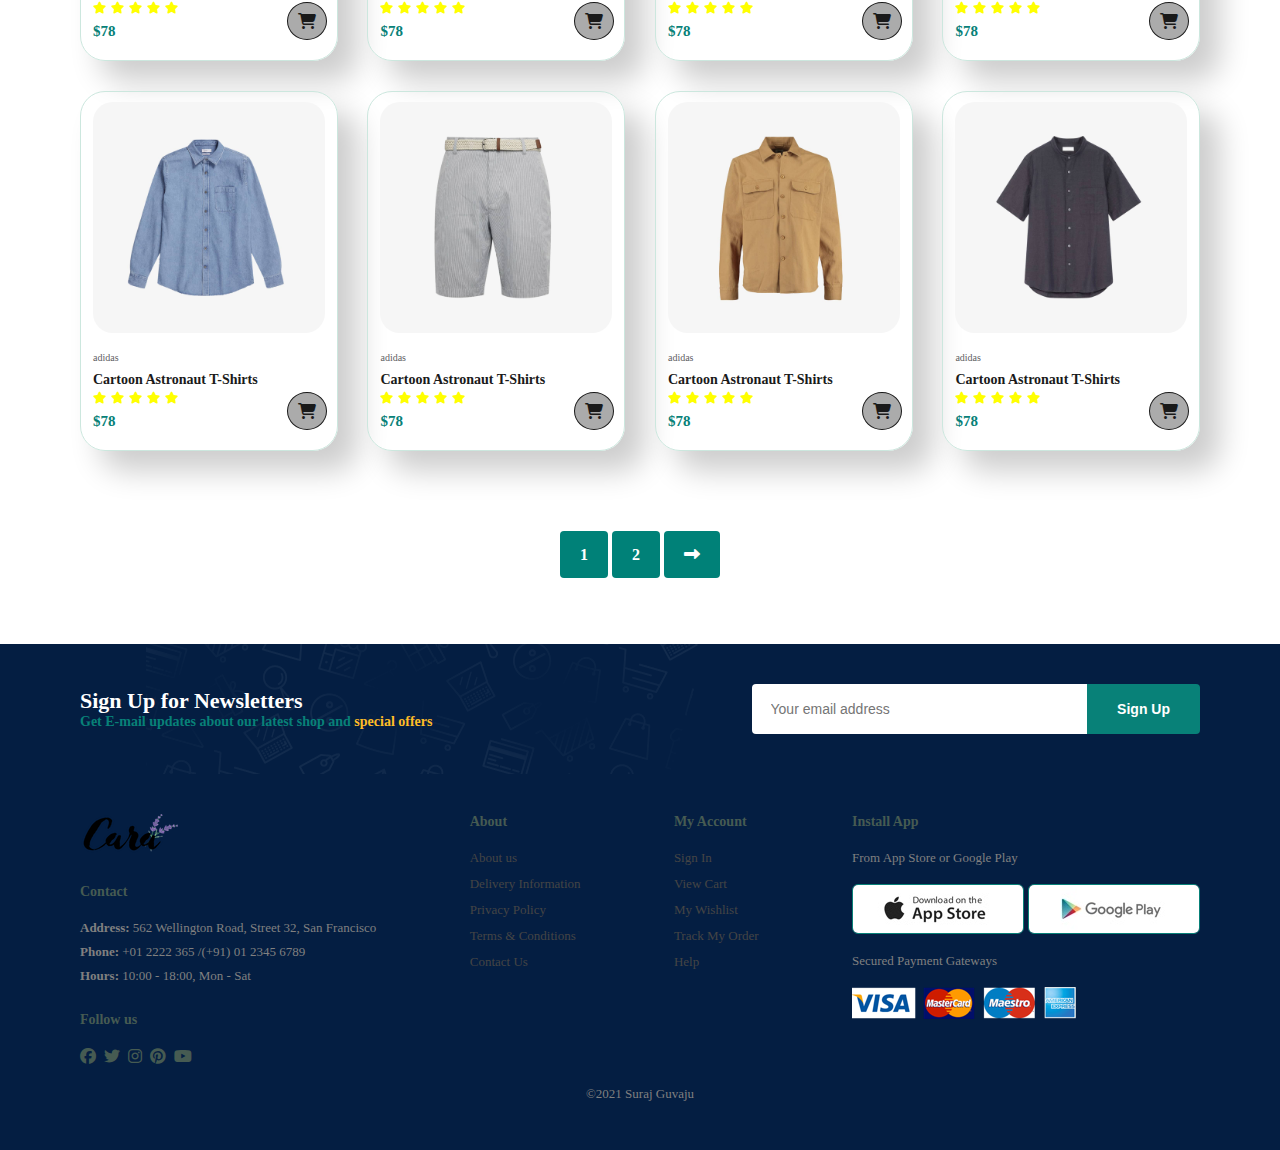
<file: shop.html>
<!DOCTYPE html>
<html lang="en">
<head>
    <meta charset="UTF-8">
    <meta name="viewport" content="width=device-width, initial-scale=1.0">
    <title>Document</title>
    <link rel="stylesheet" href="style.css">
    <script src="script.js" defer></script>
    <link rel="stylesheet" href="https://cdnjs.cloudflare.com/ajax/libs/font-awesome/6.4.2/css/all.css">
    
</head>
<body>
    <section id="header">
        <a href="#"><img src="images/logo.png" class="logo"></a>
        <div>
            <ul id="navbar">
                <li><a href="index.html">Home</a></li>
                <li><a href="shop.html" class="active">Shop</a></li>
                <li><a href="blog.html" >Blog</a></li>
                <li><a href="about.html">About</a></li>
                <li><a href="contact.html" >Contact</a></li>
                <li id="lg-bag"><a href=""><i class="fa-solid fa-cart-shopping"></i></a></li>
                <a href="#" id="close"><i class="fa fa-times"></i></a>
            </ul>
        </div>
        <div class="mobile">
            <a href=""><i class="fa-solid fa-cart-shopping"></i></a>
            <i id="bar" class="fas fa-outdent"></i>
        </div>
    </section>
    <section id="page-header">
        
        <h2>#stayhome</h2>
        
        <p>Save more with coupons & up to 70% off!</p>
        
    </section>
    <section id="product-1" class="section-p1">
        <div class="pro-container" onclick="window.location.href='singleproduct.html'">
            <div class="pro">
                <img src="images/products/f1.jpg" alt="">
                <div class="des">
                    <span>adidas</span>
                    <h5>Cartoon Astronaut T-Shirts</h5>
                    <div class="star">
                        <i class="fa-solid fa-star "></i>
                        <i class="fa-solid fa-star "></i>
                        <i class="fa-solid fa-star "></i>
                        <i class="fa-solid fa-star "></i>
                        <i class="fa-solid fa-star "></i>
                    </div>
                    <h4>$78</h4>
                </div>
                <a href="#"><i class="fa fa-cart-shopping cart"></i></a>
            </div>
            <div class="pro">
                <img src="images/products/f2.jpg" alt="">
                <div class="des">
                    <span>adidas</span>
                    <h5>Cartoon Astronaut T-Shirts</h5>
                    <div class="star">
                        <i class="fa-solid fa-star "></i>
                        <i class="fa-solid fa-star "></i>
                        <i class="fa-solid fa-star "></i>
                        <i class="fa-solid fa-star "></i>
                        <i class="fa-solid fa-star "></i>
                    </div>
                    <h4>$78</h4>
                </div>
                <a href="#"><i class="fa fa-cart-shopping cart"></i></a>
            </div>
            <div class="pro">
                <img src="images/products/f3.jpg" alt="">
                <div class="des">
                    <span>adidas</span>
                    <h5>Cartoon Astronaut T-Shirts</h5>
                    <div class="star">
                        <i class="fa-solid fa-star "></i>
                        <i class="fa-solid fa-star "></i>
                        <i class="fa-solid fa-star "></i>
                        <i class="fa-solid fa-star "></i>
                        <i class="fa-solid fa-star "></i>
                    </div>
                    <h4>$78</h4>
                </div>
                <a href="#"><i class="fa fa-cart-shopping cart"></i></a>
            </div>
            <div class="pro">
                <img src="images/products/f4.jpg" alt="">
                <div class="des">
                    <span>adidas</span>
                    <h5>Cartoon Astronaut T-Shirts</h5>
                    <div class="star">
                        <i class="fa-solid fa-star "></i>
                        <i class="fa-solid fa-star "></i>
                        <i class="fa-solid fa-star "></i>
                        <i class="fa-solid fa-star "></i>
                        <i class="fa-solid fa-star "></i>
                    </div>
                    <h4>$78</h4>
                </div>
                <a href="#"><i class="fa fa-cart-shopping cart"></i></a>
            </div>
            <div class="pro">
                <img src="images/products/f5.jpg" alt="">
                <div class="des">
                    <span>adidas</span>
                    <h5>Cartoon Astronaut T-Shirts</h5>
                    <div class="star">
                        <i class="fa-solid fa-star "></i>
                        <i class="fa-solid fa-star "></i>
                        <i class="fa-solid fa-star "></i>
                        <i class="fa-solid fa-star "></i>
                        <i class="fa-solid fa-star "></i>
                    </div>
                    <h4>$78</h4>
                </div>
                <a href="#"><i class="fa fa-cart-shopping cart"></i></a>
            </div>
            <div class="pro">
                <img src="images/products/f6.jpg" alt="">
                <div class="des">
                    <span>adidas</span>
                    <h5>Cartoon Astronaut T-Shirts</h5>
                    <div class="star">
                        <i class="fa-solid fa-star "></i>
                        <i class="fa-solid fa-star "></i>
                        <i class="fa-solid fa-star "></i>
                        <i class="fa-solid fa-star "></i>
                        <i class="fa-solid fa-star "></i>
                    </div>
                    <h4>$78</h4>
                </div>
                <a href="#"><i class="fa fa-cart-shopping cart"></i></a>
            </div>
            <div class="pro">
                <img src="images/products/f7.jpg" alt="">
                <div class="des">
                    <span>adidas</span>
                    <h5>Cartoon Astronaut T-Shirts</h5>
                    <div class="star">
                        <i class="fa-solid fa-star "></i>
                        <i class="fa-solid fa-star "></i>
                        <i class="fa-solid fa-star "></i>
                        <i class="fa-solid fa-star "></i>
                        <i class="fa-solid fa-star "></i>
                    </div>
                    <h4>$78</h4>
                </div>
                <a href="#"><i class="fa fa-cart-shopping cart"></i></a>
            </div>
            <div class="pro">
                <img src="images/products/f8.jpg" alt="">
                <div class="des">
                    <span>adidas</span>
                    <h5>Cartoon Astronaut T-Shirts</h5>
                    <div class="star">
                        <i class="fa-solid fa-star "></i>
                        <i class="fa-solid fa-star "></i>
                        <i class="fa-solid fa-star "></i>
                        <i class="fa-solid fa-star "></i>
                        <i class="fa-solid fa-star "></i>
                    </div>
                    <h4>$78</h4>
                </div>
                <a href="#"><i class="fa fa-cart-shopping cart"></i></a>
            </div>
        
            <div class="pro">
                <img src="images/products/n1.jpg" alt="">
                <div class="des">
                    <span>adidas</span>
                    <h5>Cartoon Astronaut T-Shirts</h5>
                    <div class="star">
                        <i class="fa-solid fa-star "></i>
                        <i class="fa-solid fa-star "></i>
                        <i class="fa-solid fa-star "></i>
                        <i class="fa-solid fa-star "></i>
                        <i class="fa-solid fa-star "></i>
                    </div>
                    <h4>$78</h4>
                </div>
                <a href="#"><i class="fa fa-cart-shopping cart"></i></a>
            </div>
            <div class="pro">
                <img src="images/products/n2.jpg" alt="">
                <div class="des">
                    <span>adidas</span>
                    <h5>Cartoon Astronaut T-Shirts</h5>
                    <div class="star">
                        <i class="fa-solid fa-star "></i>
                        <i class="fa-solid fa-star "></i>
                        <i class="fa-solid fa-star "></i>
                        <i class="fa-solid fa-star "></i>
                        <i class="fa-solid fa-star "></i>
                    </div>
                    <h4>$78</h4>
                </div>
                <a href="#"><i class="fa fa-cart-shopping cart"></i></a>
            </div>
            <div class="pro">
                <img src="images/products/n3.jpg" alt="">
                <div class="des">
                    <span>adidas</span>
                    <h5>Cartoon Astronaut T-Shirts</h5>
                    <div class="star">
                        <i class="fa-solid fa-star "></i>
                        <i class="fa-solid fa-star "></i>
                        <i class="fa-solid fa-star "></i>
                        <i class="fa-solid fa-star "></i>
                        <i class="fa-solid fa-star "></i>
                    </div>
                    <h4>$78</h4>
                </div>
                <a href="#"><i class="fa fa-cart-shopping cart"></i></a>
            </div>
            <div class="pro">
                <img src="images/products/n4.jpg" alt="">
                <div class="des">
                    <span>adidas</span>
                    <h5>Cartoon Astronaut T-Shirts</h5>
                    <div class="star">
                        <i class="fa-solid fa-star "></i>
                        <i class="fa-solid fa-star "></i>
                        <i class="fa-solid fa-star "></i>
                        <i class="fa-solid fa-star "></i>
                        <i class="fa-solid fa-star "></i>
                    </div>
                    <h4>$78</h4>
                </div>
                <a href="#"><i class="fa fa-cart-shopping cart"></i></a>
            </div>
            <div class="pro">
                <img src="images/products/n5.jpg" alt="">
                <div class="des">
                    <span>adidas</span>
                    <h5>Cartoon Astronaut T-Shirts</h5>
                    <div class="star">
                        <i class="fa-solid fa-star "></i>
                        <i class="fa-solid fa-star "></i>
                        <i class="fa-solid fa-star "></i>
                        <i class="fa-solid fa-star "></i>
                        <i class="fa-solid fa-star "></i>
                    </div>
                    <h4>$78</h4>
                </div>
                <a href="#"><i class="fa fa-cart-shopping cart"></i></a>
            </div>
            <div class="pro">
                <img src="images/products/n6.jpg" alt="">
                <div class="des">
                    <span>adidas</span>
                    <h5>Cartoon Astronaut T-Shirts</h5>
                    <div class="star">
                        <i class="fa-solid fa-star "></i>
                        <i class="fa-solid fa-star "></i>
                        <i class="fa-solid fa-star "></i>
                        <i class="fa-solid fa-star "></i>
                        <i class="fa-solid fa-star "></i>
                    </div>
                    <h4>$78</h4>
                </div>
                <a href="#"><i class="fa fa-cart-shopping cart"></i></a>
            </div>
            <div class="pro">
                <img src="images/products/n7.jpg" alt="">
                <div class="des">
                    <span>adidas</span>
                    <h5>Cartoon Astronaut T-Shirts</h5>
                    <div class="star">
                        <i class="fa-solid fa-star "></i>
                        <i class="fa-solid fa-star "></i>
                        <i class="fa-solid fa-star "></i>
                        <i class="fa-solid fa-star "></i>
                        <i class="fa-solid fa-star "></i>
                    </div>
                    <h4>$78</h4>
                </div>
                <a href="#"><i class="fa fa-cart-shopping cart"></i></a>
            </div>
            <div class="pro">
                <img src="images/products/n8.jpg" alt="">
                <div class="des">
                    <span>adidas</span>
                    <h5>Cartoon Astronaut T-Shirts</h5>
                    <div class="star">
                        <i class="fa-solid fa-star "></i>
                        <i class="fa-solid fa-star "></i>
                        <i class="fa-solid fa-star "></i>
                        <i class="fa-solid fa-star "></i>
                        <i class="fa-solid fa-star "></i>
                    </div>
                    <h4>$78</h4>
                </div>
                <a href="#"><i class="fa fa-cart-shopping cart"></i></a>
            </div>
        </div>
    </section>
    <section id="pagination" class="section-p1">
        <a href="#" class="pagination-a">1</a>
        <a href="#" class="pagination-a">2</a>
        <a href="singleproduct.html" class="pagination-a"><i class="fa fa-long-arrow-alt-right"></i></a>
    </section>
    <section id="newsletter" class="section-p1 section-m1" >
        <div class="newstext">
            <h4>Sign Up for Newsletters</h4>
            <p>Get E-mail updates about our latest shop and <span>special offers</span></p>
        </div>
        <div class="form">
            <input type="email" placeholder="Your email address">
            <button class="normal">Sign Up</button>
        </div>
    </section>
    <footer class="section-p1">
        <div class="col">
            <img src="images/logo.png" alt="" class="logo">
            <h4>Contact</h4>
            <p> <strong>Address:</strong> 562 Wellington Road, Street 32, San Francisco</p>
            <p><strong>Phone:</strong> +01 2222 365 /(+91) 01 2345 6789</p>
            <p><strong>Hours:</strong> 10:00 - 18:00, Mon - Sat</p>
            
            <div class="follow">
                <h4>Follow us</h4>
                <div class="icon">
                    <i class="fab fa-facebook"></i>
                    <i class="fab fa-twitter"></i>
                    <i class="fab fa-instagram"></i>
                    <i class="fab fa-pinterest"></i>
                    <i class="fab fa-youtube"></i>
                </div>
            </div>
        </div>
        <div class="col">
            <h4>About</h4>
            <a href="#">About us</a>
            <a href="#">Delivery Information</a>
            <a href="#">Privacy Policy</a>
            <a href="#">Terms & Conditions</a>
            <a href="#">Contact Us</a>
            
        </div>
        <div class="col">
            <h4>My Account</h4>
            <a href="#">Sign In</a>
            <a href="#">View Cart</a>
            <a href="#">My Wishlist</a>
            <a href="#">Track My Order</a>
            <a href="#">Help</a>
        </div>
        <div class="col install">
            <h4>Install App</h4>
            <p>From App Store or Google Play</p>
            <div class="row">
                <img src="images/pay/app.jpg" alt="">
                <img src="images/pay/play.jpg" alt="">
            </div>
            <p>Secured Payment Gateways</p>
            <img src="images/pay/pay.png" alt="">

        </div>
        <div class="copyright">
            <p>&copy;2021 Suraj Guvaju</p>
        </div>
        
    </footer>
    

</body>
</html>
</file>
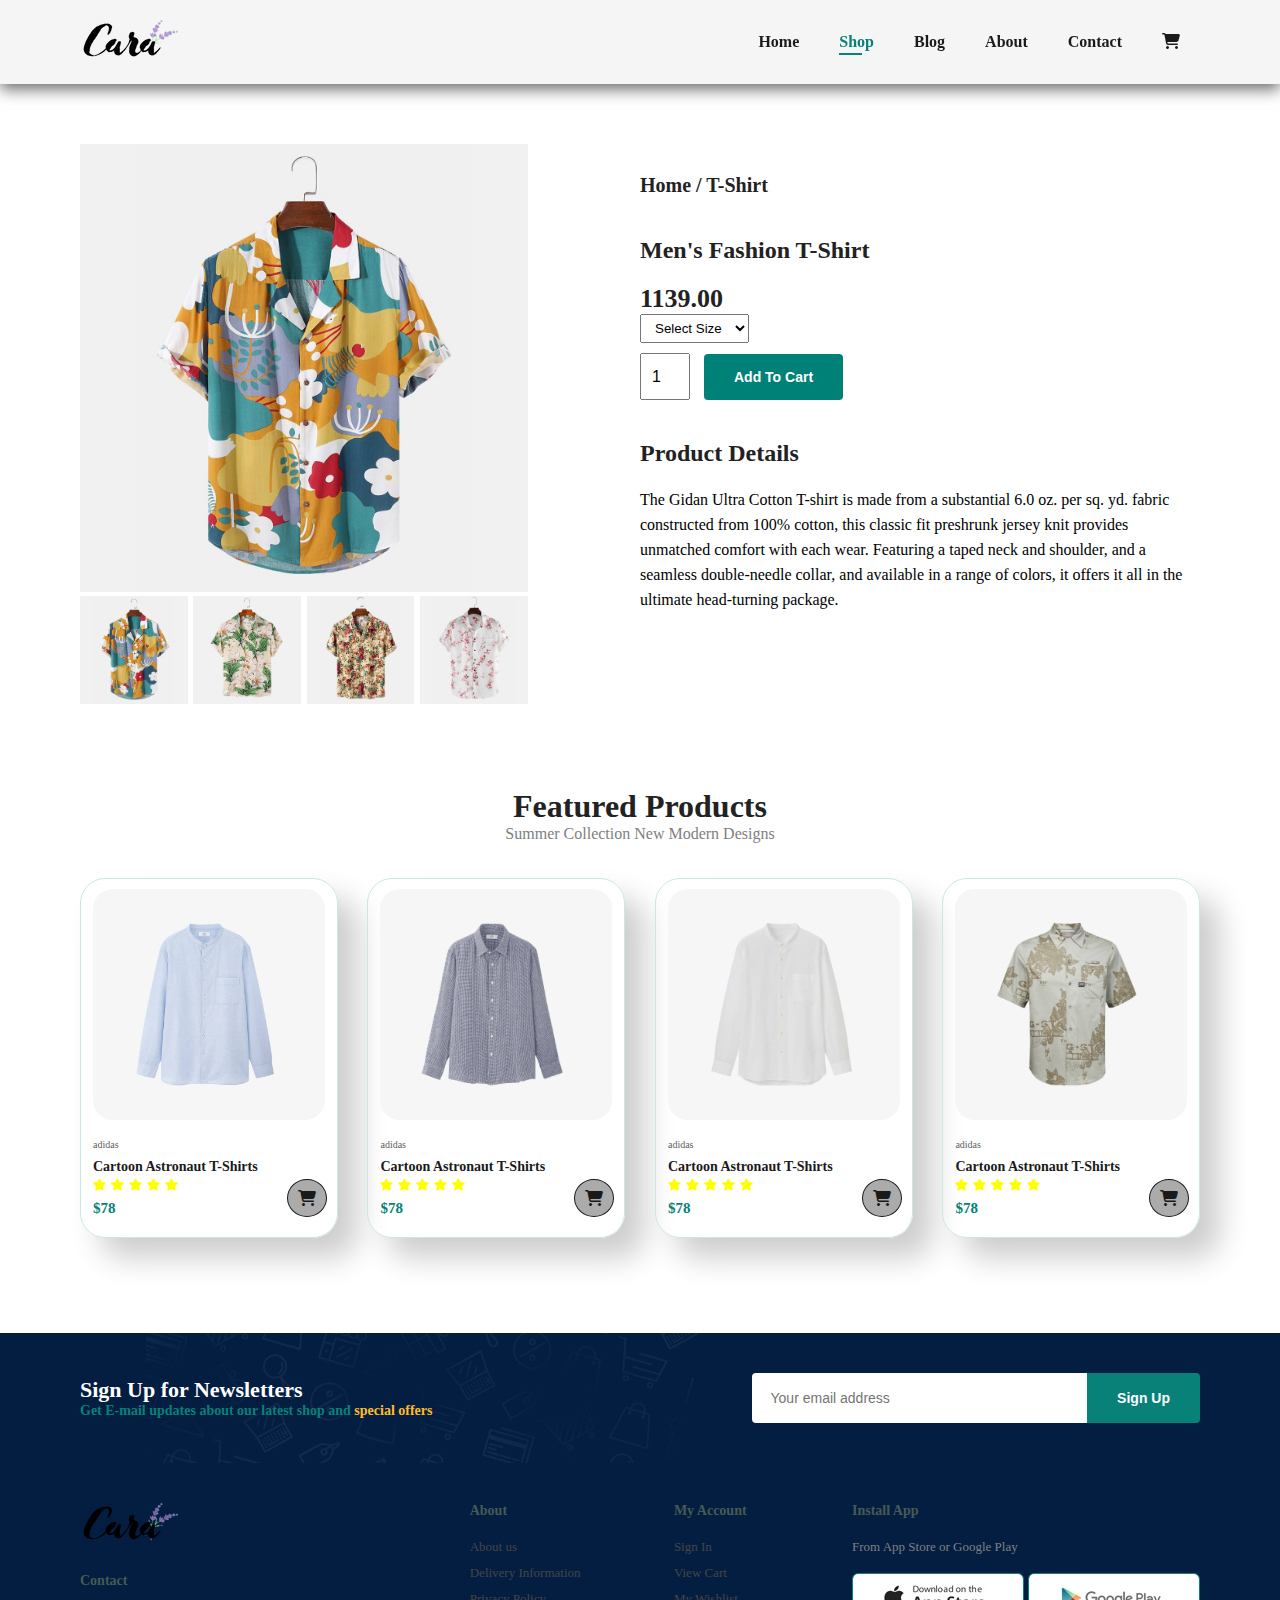
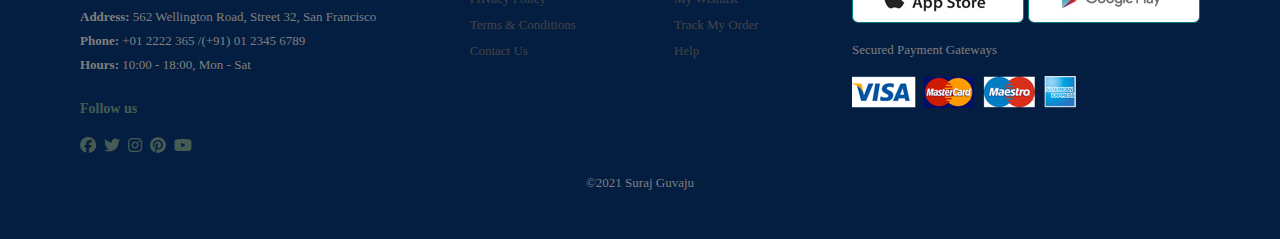
<file: singleproduct.html>
<!DOCTYPE html>
<html lang="en">
<head>
    <meta charset="UTF-8">
    <meta name="viewport" content="width=device-width, initial-scale=1.0">
    <title>Document</title>
    <link rel="stylesheet" href="style.css">
    <script src="script.js" defer></script>
    <link rel="stylesheet" href="https://cdnjs.cloudflare.com/ajax/libs/font-awesome/6.4.2/css/all.css">
    
</head>
<body>
    <section id="header">
        <a href="#"><img src="images/logo.png" class="logo"></a>
        <div>
            <ul id="navbar">
                <li><a href="index.html">Home</a></li>
                <li><a href="shop.html" class="active">Shop</a></li>
                <li><a href="blog.html" >Blog</a></li>
                <li><a href="about.html">About</a></li>
                <li><a href="contact.html" >Contact</a></li>
                <li id="lg-bag"><a href=""><i class="fa-solid fa-cart-shopping"></i></a></li>
                <a href="#" id="close"><i class="fa fa-times"></i></a>
            </ul>
        </div>
        <div class="mobile">
            <a href=""><i class="fa-solid fa-cart-shopping"></i></a>
            <i id="bar" class="fas fa-outdent"></i>
        </div>
    </section>
    <section id="prodetails" class="section-p1">
        <div class="pro-single-image">
            <img src="images/products/f1.jpg" alt="" width="100%" id="MainImg">
            <div class="small-img-group">
                <div class="small-img-col">
                    <img src="images/products/f1.jpg" alt="" width="100%" class="small-img">
                </div>
                <div class="small-img-col">
                    <img src="images/products/f2.jpg" alt="" width="100%" class="small-img">
                </div>
                <div class="small-img-col">
                    <img src="images/products/f3.jpg" alt="" width="100%" class="small-img">
                </div>
                <div class="small-img-col">
                    <img src="images/products/f4.jpg" alt="" width="100%" class="small-img">
                </div>
            </div>
        </div>
        <div class="single-pro-details">
            <h6>Home / T-Shirt</h6>
            <h4>Men's Fashion T-Shirt</h4>
            <h2>1139.00</h2>
            <select>
                <option value="">Select Size</option>
                <option value="">XL</option>
                <option value="">XXL</option>
                <option value="">Small</option>
                <option value="">Large</option>
            </select>
                <input type="number" value="1">
                <button class="normal">Add To Cart</button>
                <h4>Product Details</h4>
                <span>
                    The Gidan Ultra Cotton T-shirt is made from a substantial 6.0 oz. per sq. yd. fabric
                    constructed from 100% cotton, this classic fit preshrunk jersey knit provides unmatched comfort with each
                    wear. Featuring a taped neck and shoulder, and a seamless double-needle collar, and available in a range of 
                    colors, it offers it all in the ultimate head-turning package.
                </span>
        </div>
    </section>
    <section id="product-1" class="section-p1">
        <h2>Featured Products</h2>
        <p>Summer Collection New Modern Designs</p>
        <div class="pro-container">
            <div class="pro">
                <img src="images/products/n1.jpg" alt="">
                <div class="des">
                    <span>adidas</span>
                    <h5>Cartoon Astronaut T-Shirts</h5>
                    <div class="star">
                        <i class="fa-solid fa-star "></i>
                        <i class="fa-solid fa-star "></i>
                        <i class="fa-solid fa-star "></i>
                        <i class="fa-solid fa-star "></i>
                        <i class="fa-solid fa-star "></i>
                    </div>
                    <h4>$78</h4>
                </div>
                <a href="#"><i class="fa fa-cart-shopping cart"></i></a>
            </div>
            <div class="pro">
                <img src="images/products/n2.jpg" alt="">
                <div class="des">
                    <span>adidas</span>
                    <h5>Cartoon Astronaut T-Shirts</h5>
                    <div class="star">
                        <i class="fa-solid fa-star "></i>
                        <i class="fa-solid fa-star "></i>
                        <i class="fa-solid fa-star "></i>
                        <i class="fa-solid fa-star "></i>
                        <i class="fa-solid fa-star "></i>
                    </div>
                    <h4>$78</h4>
                </div>
                <a href="#"><i class="fa fa-cart-shopping cart"></i></a>
            </div>
            <div class="pro">
                <img src="images/products/n3.jpg" alt="">
                <div class="des">
                    <span>adidas</span>
                    <h5>Cartoon Astronaut T-Shirts</h5>
                    <div class="star">
                        <i class="fa-solid fa-star "></i>
                        <i class="fa-solid fa-star "></i>
                        <i class="fa-solid fa-star "></i>
                        <i class="fa-solid fa-star "></i>
                        <i class="fa-solid fa-star "></i>
                    </div>
                    <h4>$78</h4>
                </div>
                <a href="#"><i class="fa fa-cart-shopping cart"></i></a>
            </div>
            <div class="pro">
                <img src="images/products/n4.jpg" alt="">
                <div class="des">
                    <span>adidas</span>
                    <h5>Cartoon Astronaut T-Shirts</h5>
                    <div class="star">
                        <i class="fa-solid fa-star "></i>
                        <i class="fa-solid fa-star "></i>
                        <i class="fa-solid fa-star "></i>
                        <i class="fa-solid fa-star "></i>
                        <i class="fa-solid fa-star "></i>
                    </div>
                    <h4>$78</h4>
                </div>
                <a href="#"><i class="fa fa-cart-shopping cart"></i></a>
            </div>
            </div>
        </div>
    </section>
    <section id="newsletter" class="section-p1 section-m1" >
        <div class="newstext">
            <h4>Sign Up for Newsletters</h4>
            <p>Get E-mail updates about our latest shop and <span>special offers</span></p>
        </div>
        <div class="form">
            <input type="email" placeholder="Your email address">
            <button class="normal">Sign Up</button>
        </div>
    </section>
    <footer class="section-p1">
        <div class="col">
            <img src="images/logo.png" alt="" class="logo">
            <h4>Contact</h4>
            <p> <strong>Address:</strong> 562 Wellington Road, Street 32, San Francisco</p>
            <p><strong>Phone:</strong> +01 2222 365 /(+91) 01 2345 6789</p>
            <p><strong>Hours:</strong> 10:00 - 18:00, Mon - Sat</p>
            
            <div class="follow">
                <h4>Follow us</h4>
                <div class="icon">
                    <i class="fab fa-facebook"></i>
                    <i class="fab fa-twitter"></i>
                    <i class="fab fa-instagram"></i>
                    <i class="fab fa-pinterest"></i>
                    <i class="fab fa-youtube"></i>
                </div>
            </div>
        </div>
        <div class="col">
            <h4>About</h4>
            <a href="#">About us</a>
            <a href="#">Delivery Information</a>
            <a href="#">Privacy Policy</a>
            <a href="#">Terms & Conditions</a>
            <a href="#">Contact Us</a>
            
        </div>
        <div class="col">
            <h4>My Account</h4>
            <a href="#">Sign In</a>
            <a href="#">View Cart</a>
            <a href="#">My Wishlist</a>
            <a href="#">Track My Order</a>
            <a href="#">Help</a>
        </div>
        <div class="col install">
            <h4>Install App</h4>
            <p>From App Store or Google Play</p>
            <div class="row">
                <img src="images/pay/app.jpg" alt="">
                <img src="images/pay/play.jpg" alt="">
            </div>
            <p>Secured Payment Gateways</p>
            <img src="images/pay/pay.png" alt="">

        </div>
        <div class="copyright">
            <p>&copy;2021 Suraj Guvaju</p>
        </div>
        
    </footer>
    <script>
        var MainImg=document.getElementById("MainImg");
        var smallImg= document.getElementsByClassName("small-img");
        /* smallImg[1].onclick = function(){
            MainImg.src = smallImg[1].src;
        } */
        for(let i=0;i<smallImg.length;i++)
        {
            smallImg[i].onclick = function(){
                MainImg.src = smallImg[i].src;
            }
        }


    </script>
    

</body>
</html>
</file>
<file: style.css>
*{
    box-sizing: border-box;
    padding: 0;
    margin: 0;
}
html{
    scroll-behavior: smooth;
}
body{
    min-height: 100vh;
}

h1,h2,h3,h4,h5,h6{
    color:#222;
    
}
h1{
    font-size:36px;
}
h2{
    font-size:32px;
}
h3{
    font-size: 26px;
}
h4{
    font-size:24px
}
h5{
    font-size: 22px;
}
h6{
    font-size: 20px;
}
p{
    color: grey;
}
.section-p1{
    padding: 40px 80px;
}
.section-m1{
    margin: 40px 0;
}
.normal{
    font-size: 14px;
    font-weight: 600;
    padding: 15px 30px;
    color: #000;
    background-color: #fff;
    border-radius: 4px;
    cursor: pointer;
    border: none;
    outline: none;
    transition:0.2s;
}
#header{
    background-color:whitesmoke;
    display: flex;
    align-items: center;
    justify-content: space-between;
    padding: 20px 80px;
    box-shadow: 0 5px 15px rgba(0,0,0,0.6);
    position: sticky;
    top: 0;
    left: 0;
    z-index: 999;
}

 ul{
    list-style-type: none;
}  
#navbar{
    display: flex;
    align-items: center;
    justify-content: center;
  
}

#navbar li{
    padding: 0 20px;
    position: relative;
}
#navbar li a {
    text-decoration: none;
    font-size: 16px;
    font-weight: 600;
    color:#1a1a1a;
    transition:0.3s ease;
}
#navbar li a:hover, #navbar li a.active {

    color:#088178;}
    #navbar li a.active::after,
    #navbar li a:hover::after{
        content: "";
        width:30%;
        height: 2px;
        background-color: #088178;
        position: absolute;
        top: 20px;
        left: 20px;
        
    }
 .mobile{
        display: none;
    }
    #close{
        display: none;
    }
    /* Home Page */
    #hero{
        background-image: url(images/hero4.png);
        height: 90vh;
        width: 100%;
        background-size: cover;
        background-position:top 30% right 30%;
        
        padding:0 80px ;
        display: flex;
        flex-flow: column nowrap;
        align-items: flex-start;
        justify-content: center;

    }

    #hero h4{
        padding-bottom: 15px;
    }
    #hero h1{
        color: #088178;
    }
    #hero button{
        background-image: url(images/button.png);
        background-size: cover;
        background-color: transparent;
        border-radius: 15px;
        border: 1px solid;
        color: #088178;
        margin-top: 20px;
        padding:14px 80px 14px 80px;
        background-repeat: no-repeat;
        font-weight: 700;
        font-size: 15px;
        cursor: pointer;
        box-shadow: 0 0 5px grey;
    }
#feature{
    display: flex;
    align-items: center;
    justify-content: space-between;
    flex-wrap: wrap;
    background-color:#f5f5f5;
    
}
.fa-star{
    color:gold;
    font-size: 12px;
}

#feature .fe-box{
    width:180px;
    text-align: center;
    padding:25px 15px;
    box-shadow: 20px 20px 34px rgba(0,0,0,0.3);
    border:1px solid #cce7de;
    border-radius: 15px;
    /* margin: 0 5px; */
    margin-bottom: 30px;
}
#feature .fe-box img{
    width: 100%;
    margin-bottom:10px
}
#feature .fe-box:hover{
    
    box-shadow: 0 0 50px rgba(40,100,200,0.3);
}
#feature .fe-box h6{
    padding: 9px 8px 6px 8px;
    line-height: 1;
    border-radius: 4px;
    color: #088178;
    background-color: #fddde4;
    display: inline-block;
}
#feature .fe-box:nth-child(2) h6{
    background-color: #de45ac;
}
#feature .fe-box:nth-child(3) h6{
    background-color: #ababab;
}
#feature .fe-box:nth-child(4) h6{
    background-color: #454545;
}
#feature .fe-box:nth-child(5) h6{
    background-color:787878;
}
#feature .fe-box:nth-child(6) h6{
    background-color: #555555;
}
#product-1{
    text-align: center;
   /*  position: relative; */
}
#product-1 .pro{
    position: relative;
    width: 23%;
    min-width: 250px;
    padding: 10px 12px;
    border: 1px solid #cce7de;
    border-radius: 25px;
    cursor: pointer;
    box-shadow: 20px 20px 30px rgba(0,0,0,0.2);
    margin:15px 0;
    transition: 0.2s ease;

}
#product-1 .pro:hover{
  
    box-shadow: 0px 0px 30px rgba(30,30,30,0.4);
    
    
}
#product-1 .pro img{
     width: 100%;    
     border-radius: 20px;
}
#product-1 .pro .des{
    text-align: start;
    padding:10px 0;
}
#product-1 .pro .des span{
    color: #606063;
    font-size: 10px;
    
}
#product-1 .pro .des h5{
    padding-top:7px;
    color: #1a1a1a;
    font-size: 14px;
}
#product-1 .pro .des i{
    color: yellow;
}
#product-1 .pro .des h4{
    padding-top: 7px;
    font-size: 15px;
    font-weight: 700;
    color: #088178;
    
}
#product-1 .pro .cart{
    /* width: 40px;
    height: 40px;
    line-height: 40px;
    border-radius: 50px;*/
    color: #1a1a1a;
    background-color: #ababab;
    
    border-radius: 50%;
    padding: 10px;
    border:1px solid;
    position: absolute;
    bottom:20px;
    right: 10px;
}
#product-1 .pro .cart:hover{
    background-color:#088178;
    color: white;
}
/* #product-1 .pro a{
    background-color: #088178;
    border-radius: 50%;
    border: 1px solid #088178;
} */
#product-1 .pro-container{
    display: flex;
    justify-content: space-between;
    flex-wrap: wrap;
    padding-top: 20px;
}
#banner{
    display:flex;
    flex-direction: column;
    justify-content: center;
    align-items: center;
    background-image: url(images/banner/b2.jpg);
    width: 100%;
    height: 40vh;
    background-size: cover;
    background-position: center;
}
#banner h4{
    color:#fff;
    font-size: 16px;

}
#banner h2{
    color: #fff;
    font-size: 30px;
    padding: 10px 0;
}
#banner h2 span{
    color: #ef3678;
}
#banner .normal:hover{
    color: #fff;
    background-color: #088178;
}
#sm-banner{
    display: flex;
    flex-flow: row wrap;
    justify-content: space-between;
}

#sm-banner .banner-box{
    display:flex;
    flex-direction: column;
    justify-content: center;
    align-items:flex-start;
    padding: 30px;
    background-image: url(images/banner/b17.jpg);
    min-width: 580px;
    height: 50vh;
    background-size: cover;
    background-position: center;
}
 #sm-banner h4{
    color: #fff;
    font-size: 20px;
    font-weight: 300;
 }
 #sm-banner h2{
    color: #fff;
    font-size: 28px;
    font-weight: 800;
 }
 #sm-banner span{
    color: #fff;
    font-size: 14px;
    font-weight: 500;
    padding: 20px 0px;
 }


#sm-banner .banner-box button{
    font-size: 13px;
    font-weight: 500;
    color: #fff;
    padding: 11px 18px;
    background-color: transparent;
    cursor: pointer;
    border:1px solid #fff;
    outline: none;
    transition: 0.2s;
}
#sm-banner .banner-box:hover  button{
    background-color: #088178;
    border: 1px solid #088178;

}
#sm-banner .banner-box:nth-child(2){
    background-image: url(images/banner/b10.jpg);
}
#banner3{
    display: flex;
    flex-flow:row wrap;
    /* align-items: center; */
    justify-content: space-between;
    padding: 0 80px;
}
#banner3 .banner-box{
    display:flex;
    flex-direction: column;
    justify-content: center;
    align-items:flex-start;
    padding: 20px;
    background-image: url(images/banner/b7.jpg);
    min-width: 30%;
    height: 30vh;
    background-size: cover;
    background-position: center;
    margin-bottom:20px;

}
#banner3 .banner-box:nth-child(2){
    background-image: url(images/banner/b4.jpg);
}
#banner3 .banner-box:nth-child(3){
    background-image: url(images/banner/b18.jpg);
}
#banner3 h2{
    color: #fff;
    font-weight: 900;
    font-size: 22px;
}
#banner3 h3{
    color: #ec544e;
    font-weight: 800;
    font-size: 15px;
}
#newsletter{
    display: flex;
    flex-wrap: wrap;
    justify-content: space-between;
    align-items: center;

    background-color: purple;
    background-image: url(images/banner/b14.png);
    background-repeat: no-repeat;
    background-position: 20% 30%;
    background-color: #041e42;
    margin-bottom: 0;  /* can be removed */
}
#newsletter h4{
    font-size: 22px;
    font-weight: 700;
    color: #fff;
}
#newsletter p{
    font-size: 14px;
    font-weight: 600;
    color: #088178;
}
#newsletter p span{
    color:#ffbd27;
}
#newsletter input{
    height:3.125rem;
    padding: 0 1.25em;
    font-size: 14px;
    width: 100%;
    border: 1px solid transparent;
    border-radius: 4px;
    outline: none;
    border-top-right-radius: 0;
    border-bottom-right-radius: 0;
}
#newsletter button{
    background-color: #088178;
    color: #fff;
    white-space: nowrap;
    border-bottom-left-radius: 0;
    border-top-left-radius: 0;
}
#newsletter .form{
    display: flex;
    width: 40%;
}
footer{
    display: flex;
    flex-wrap: wrap;
    justify-content: space-between;
    background-color: #041e42;
    margin-top: 0; /* can be removed */
}
footer .col{
    display: flex;
    flex-direction: column;
    margin-bottom: 20px;
    align-items: flex-start;
}
footer .logo{
    margin-bottom: 30px;
}
footer h4{
    font-size: 14px;
    padding-bottom: 20px;
    color: #465b52;
}
footer p{
    font-size: 13px;
    margin: 0 0 8px 0;
}
footer a{
    font-size: 13px;
    text-decoration: none;
    color: #454545;
    margin-bottom:10px;
}

footer .follow{
    margin-top: 20px;
}
footer .follow i{
    color: #465b52;
    padding-right: 4px;
    cursor: pointer;
}
footer .install .row img{
    border: 1px solid #088178;
    border-radius: 6px;
}
footer .install img{
    margin: 10px 0 15px 0;
}
footer .follow i:hover,
footer a:hover{
    color: #088178;
}
footer .copyright{
    width: 100%;
    text-align: center;
}



#bar{
    cursor: pointer;
}


/* Shop */
#page-header{
    background-image: url(images/banner/b1.jpg);
    height: 40vh;
    width:100%;
    background-size: cover;
    display: flex;
    text-align: center;
    justify-content: center;
    flex-direction: column;
    padding: 14px;
}
#page-header h2,
#page-header p{
    color: white;
}
#pagination{
    text-align: center;

}
#pagination a{
    padding: 15px 20px;
    background-color: #008178;
    /* margin: 4px; */
    text-decoration: none;
    color: white;
    border-radius: 4px;
    font-weight: 600;
}
#pagination a i{
    font-size: 16px;
    font-weight: 600;

}
/* single product details */
#prodetails .pro-single-image{
    width: 40%;
    margin-right: 50px;
}
.small-img-group{
    display: flex;
    justify-content: space-between;

}
.small-img-col{
    flex-basis: 24%;
    cursor: pointer;
}
#prodetails .single-pro-details{
    width: 50%;
    padding-top: 30px;
}
#prodetails{
    display: flex;
    flex-flow: row wrap;
    justify-content: space-between;
    margin-top: 20px;
}

#prodetails .single-pro-details h4{
    padding: 40px 0 20px 0;
}
#prodetails .single-pro-details h2{
    font-size: 26px;
}
#prodetails .single-pro-details select{
    display: block;
    padding: 5px 10px;
    margin-bottom: 10px;
}
#prodetails .single-pro-details input{
    width: 50px;
    height:47px;
    padding-left: 10px;
    font-size: 16px;
    margin-right: 10px;
}
#prodetails .single-pro-details button{
    background-color: #008178;
    color: #fff;
}
#prodetails .single-pro-details input:focus{
    outline: none;
}

#prodetails .single-pro-details span{
    line-height: 25px;
}


    /* Blog Page */
    #page-header.blog-header{
        background-image: url(images/banner/b19.jpg);
    }
    #blog{
        padding: 120px 100px 120px 100px;
        display: flex;
        flex-flow: column nowrap;
    }
    #blog .blog-box{
        display: flex;
        align-items: center;
        justify-content: center;
        width: 100%;
        position: relative;
        padding-bottom: 90px;
    }
    #blog .blog-box:last-child{
        padding-bottom: 0px;
    }
    #blog .blog-img{
        width: 50%;
        margin-right: 50px;
    }
    #blog .blog-img img{
        width: 100%;
        /* object-fit: cover; */
        height: 300px;
        
    }
    #blog .blog-details{
        width: 50%;
    }
    #blog .blog-details a{
        text-decoration: none;
        font-size: 11px;
        color: #000;
        font-weight: 700;
        position: relative;
    }
    #blog .blog-details a::after{
        content: "";
        width: 50px;
        height: 1px;
        background-color: #000;
        position: absolute;
        top: 5px;
        right:-60px;
        
        /* top: 5px; */
    }
    #blog .blog-details a:hover{
        color: #008178;
    }
    #blog .blog-details a:hover::after{
        background-color: #008178;
    }
    #blog .blog-box h1{
        position: absolute;
        top: -60px;
        left: 0;
        font-size: 70px;
        font-weight: 700;
        color: #c9cbce;
        z-index: -9;
    }
       








 

/*         About */
#page-header.about-header{
    background-image: url(images/about/banner.png);
}
#about-head{
    display: flex;
    align-items: center;
}
#about-head img{
    width: 50%;
    height:auto;
}
#about-head marquee{
    background-color:grey;
    color: white;
}
#about-head div{
    padding: 40px;
}
#about-head div h2{
    text-align: center;
}
#about-app{
    text-align: center;
    
}
#about-app .video{
    width: 65%;
    height: 100%;
    margin: 30px auto 0 auto;
}
#about-app .video video{
    width: 100%;
    height: auto;
    border-radius: 20px;
}

#contact-details{
    display: flex;
    justify-content: space-between;
    align-items: center;
}
#contact-details .details{
    width: 40%;
}
#contact-details .details span,
#form-details form{
    font-size: 12px;
}
#contact-details .details h2,
#form-details form h2{
    font-size: 26px;
    line-height: 35px;
    padding: 20px 0;
}
#contact-details .details h3{
    font-size: 16px;
    padding-bottom: 15px;
}
#contact-details .details li{
    list-style: none;
    display: flex;
}
#contact-details .details li i{
    font-size: 14px;
    padding-right:20px;
}
#contact-details .details li p{
    font-size: 14px;
    margin: 0;
}
 #contact-details .map{
    width: 55%;
    height: 400px;
 }
 #contact-details .map iframe{
    width: 100%;
    height: 100%;
 }
 #form-details{
    display: flex;
    justify-content: space-between;
    margin: 30px;
    padding: 80px;
    border: 1px solid #e1e1e1;
 }
 #form-details form{
    width: 65%;
    display: flex;
    flex-direction: column;
    align-items: flex-start;
 }
 #form-details form input,
 #form-details form textarea{
    width: 100%;
    padding: 12px 15px;
    outline: none;
    margin-bottom: 20px;
    border: 1px solid #e1e1e1;
 }
 #form-details form button{
    background-color: #088178;
    color: white;
    outline: none;
    padding: 15px;
    border: none;
    border-radius: 10px;
 }
 #form-details .people div{
    padding-bottom: 25px;
    display: flex;
    align-items: flex-start;
 }
 #form-details .people div img{
    width: 65px;
    height: 65px;
    object-fit: cover;
    margin-right: 15px;
 }
 #form-details .people div p{
    margin: 0;
    font-size: 13px;
    line-height: 25px;
 }
 #form-details .people div p span{
    display: block;
    font-size: 16px;
    font-weight: 600;
    color: #000;
 }
   /* Cart Page */

   #cart{
    overflow-x:scroll;
   }
   #cart table{
    width: 100%;
    border-collapse: collapse;
    table-layout: fixed;
    white-space: nowrap;
    /* overflow-x:scroll; */
   }
   #cart table img{
    width: 70px;
   }
   #cart table td:nth-child(1){
    text-align: center;
    width: 100px;
   }
   #cart table td:nth-child(2){
    text-align: center;
    width: 150px;
   }
   #cart table td:nth-child(3){
    text-align: center;
    width: 250px;
   }
   #cart table td:nth-child(4),
   #cart table td:nth-child(5),
   #cart table td:nth-child(6){
    text-align: center;
    width: 150px;
   }
   #cart table td:nth-child(5) input{
    padding:10px 5px 10px 15px;
    width:65px;
   }
   #cart table thead{
    border: 1px solid #e2e9e1;
    border-left: 0;
    border-right: 0;
   }
   #cart table thead td{
    font-weight: 700;
    text-transform: uppercase;
    font-size: 13px;
    padding: 18px 0;
   }
   #cart table tbody tr td{
    padding-top: 15px;
    color: grey;
   }

    #cart-add{
        display: flex;
        flex-wrap: wrap;
        justify-content: space-between;
    }
    #coupon{
        width: 50%;
        margin-bottom: 30px;
    }
    #coupon h3,
    #subtotal h3{
        padding-bottom: 15px;
    }
    #coupon button,
    #subtotal button{
        background-color: #008178;
        color: #fff;
        padding: 12px 20px;
    }

    #coupon input {
        padding: 10px 20px;
        outline: none;
        width: 60%;
        margin-right: 10px;
        border: 1px solid #e2e9e1;
    }
    #subtotal{
        width: 50%;
        margin-bottom: 30px;
        border: 1px solid #e2e9e1;
        padding: 30px;
    }
    #subtotal table{
        border-collapse: collapse;
        width: 100%;
        margin-bottom: 20px;
    }
    #subtotal table td{
        width: 50%;
        border: 1px solid #e2e9e1;
        padding: 10px;
        font-size: 13px;
    }


                   /* media Query */
                   @media (max-width:799px){
                    .section-p1 {
                        padding: 40px 40px;
                    }
                    #navbar{
                        display: flex;
                        flex-direction: column;
                        align-items: flex-start;
                        justify-content: flex-start;
                        position: fixed;
                        top: 0;
                        right:-300px;
                        height:100vh;
                        width: 300px;
                        background-color: #E3E6F3;
                        box-shadow: 0 40px 60px rgba(0,0,0,0.1);
                        padding: 80px 0 0 10px;
                        transition: 0.3s;
                
                    }
                   #navbar.nav-active{
                        right:0px;
                    }
                    #navbar li{
                        margin-bottom: 25px;
                    }
                    .mobile{
                        display: flex;
                        align-items: center;
                
                    }
                    .mobile i{
                        color: #1a1a1a;
                        font-size: 24px;  
                        padding-left: 20px; 
                     }
                     #close{
                        display: initial;
                        position: absolute;
                        top: 30px;
                        left: 30px;
                        color: #222;
                        font-size: 24px;
                    }
                    #lg-bag{
                    
                        display: none;
                    }
                    #hero {
                       
                        height: 70vh;
                       
                        
                        background-position:top 30% right 30%;
                        padding: 0 80px;
                        background-size:cover;
                        background-repeat: no-repeat;
                    }  
                    #feature {
                        justify-content:center;
                }
                #feature .fe-box {
                     margin: 15px;
                }
                #product-1 .pro-container {
                    justify-content: center;
                    
                }
                #product-1 .pro {
                    margin: 20px;
                }
                #banner {
                    height: 20vh;
                 }
                 #sm-banner .banner-box {
                    min-width: 100%;
                    height: 30vh;
                    
                }
                #banner3 {
                    padding: 0 40px;
                }
                #banner3 .banner-box {
                    width: 28%;
                    
                }
                #newsletter .form {
                    width: 60%;
                }
                #form-details {
                    padding: 40px;
                }
                #form-details form {
                    width: 50%;
                }
                
                
                }
                
                   @media (max-width:477px){
                    #header {
                      
                        padding: 10px 30px;
                      
                    }
                    #hero {
                        
                        height: 50vh;
                        
                        background-position: 55%;
                        padding: 0 20px;
                        
                    }
                    #feature {
                     
                        justify-content:center;
                        column-gap: 10px;
                       }
                    h4 {
                        font-size: 22px;
                    }
                    #feature .fe-box {
                        width: 130px;
                        margin: 0 0 15px 0;
                     
                    }
                    #product-1 .pro {
                     
                        width: 100%;
                     
                    }
                    #sm-banner .banner-box {
                        height: 40vh;
                        
                    }
                    #sm-banner .banner-box2{
                        margin-top: 20px;
                    }
                    #banner {
                        height: 40vh;
                        background-position: center;
                        text-align: center;
                    }
                    #banner3 .banner-box {
                        width: 100%;
                    }
                    #newsletter .form {
                        width: 100%;
                    }
                    #newsletter {
                        padding: 40px 20px;
                    }
                    footer .copyright {
                        text-align: start;
                    }
                    h2 {
                        font-size: 24px;
                    }
                    
                    h6 {
                        font-size: 18px;
                    }
                    h1 {
                        font-size: 29px;
                    }
                    /* sproduct */
                    #prodetails .pro-single-image {
                        width: 100%;
                    }
                    #prodetails {
                        flex-flow: column;
                        justify-content: center;
                    }
                    #prodetails .single-pro-details {
                        width: 100%;
                    }
                    /* blog */
                    #blog .blog-box {
                        flex-flow: column;
                        
                    }
                    #blog .blog-img {
                        width: 100%;
                        margin-right: 0px;
                    }
                    #blog .blog-img img {
                        width: 100%;
                        /* object-fit: cover; */
                        height: 190px;
                    }
                    #blog {
                        padding: 50px 40px 50px 40px;
                       }
                       #blog .blog-details {
                        width: 100%;
                    }
                    #blog .blog-box {
                        padding-bottom: 40px;
                    }
                    #blog .blog-box h1 {
                        top: -34px;
                        font-size: 40px;
                        
                    }
                    #about-head {
                        flex-flow: column;
                            }
                    #about-head img {
                        width: 100%;
                                                           }
                                                         
                    #about-head div {
                        padding: 0px;
                        margin-top: 10px;
                        
                                    }
                    #about-app {
                        padding: 5px 15px;
                    }
                    #about-app h1{
                        font-size: 23px;
                    }
                    #about-app .video {
                        width: 100%;
                        /* margin: 12px auto 0 auto; */
                    }
                    #contact-details {
                      flex-direction: column;
                      padding-bottom: 20px;
                    }
                    #contact-details .details {
                        width: 100%;
                        margin-bottom: 10px;
                    }
                    #contact-details .map {
                        width: 100%;
                        height: 300px;
                    }
                    #form-details {
                     flex-direction: column;
                     padding: 20px 20px;
                    }
                    #form-details form {
                        width: 100%;
                        align-items: center;
                        margin-bottom: 15px;
                    }
                    #contact-details .details h2, #form-details form h2 {
                        font-size: 23px;
                    }
                    #coupon {
                        width: 100%;
                        margin-bottom: 0px;
                    }
                    #cart-add {
                        align-items: center;
                        flex-direction: column;
                    }
                    #subtotal {
                        width: 100%;
                        margin-bottom: 0px;
                        padding: 10px;
                    }
                }

@media (max-width:370px){
    #feature {
        justify-content:center;
    }
}
</file>
